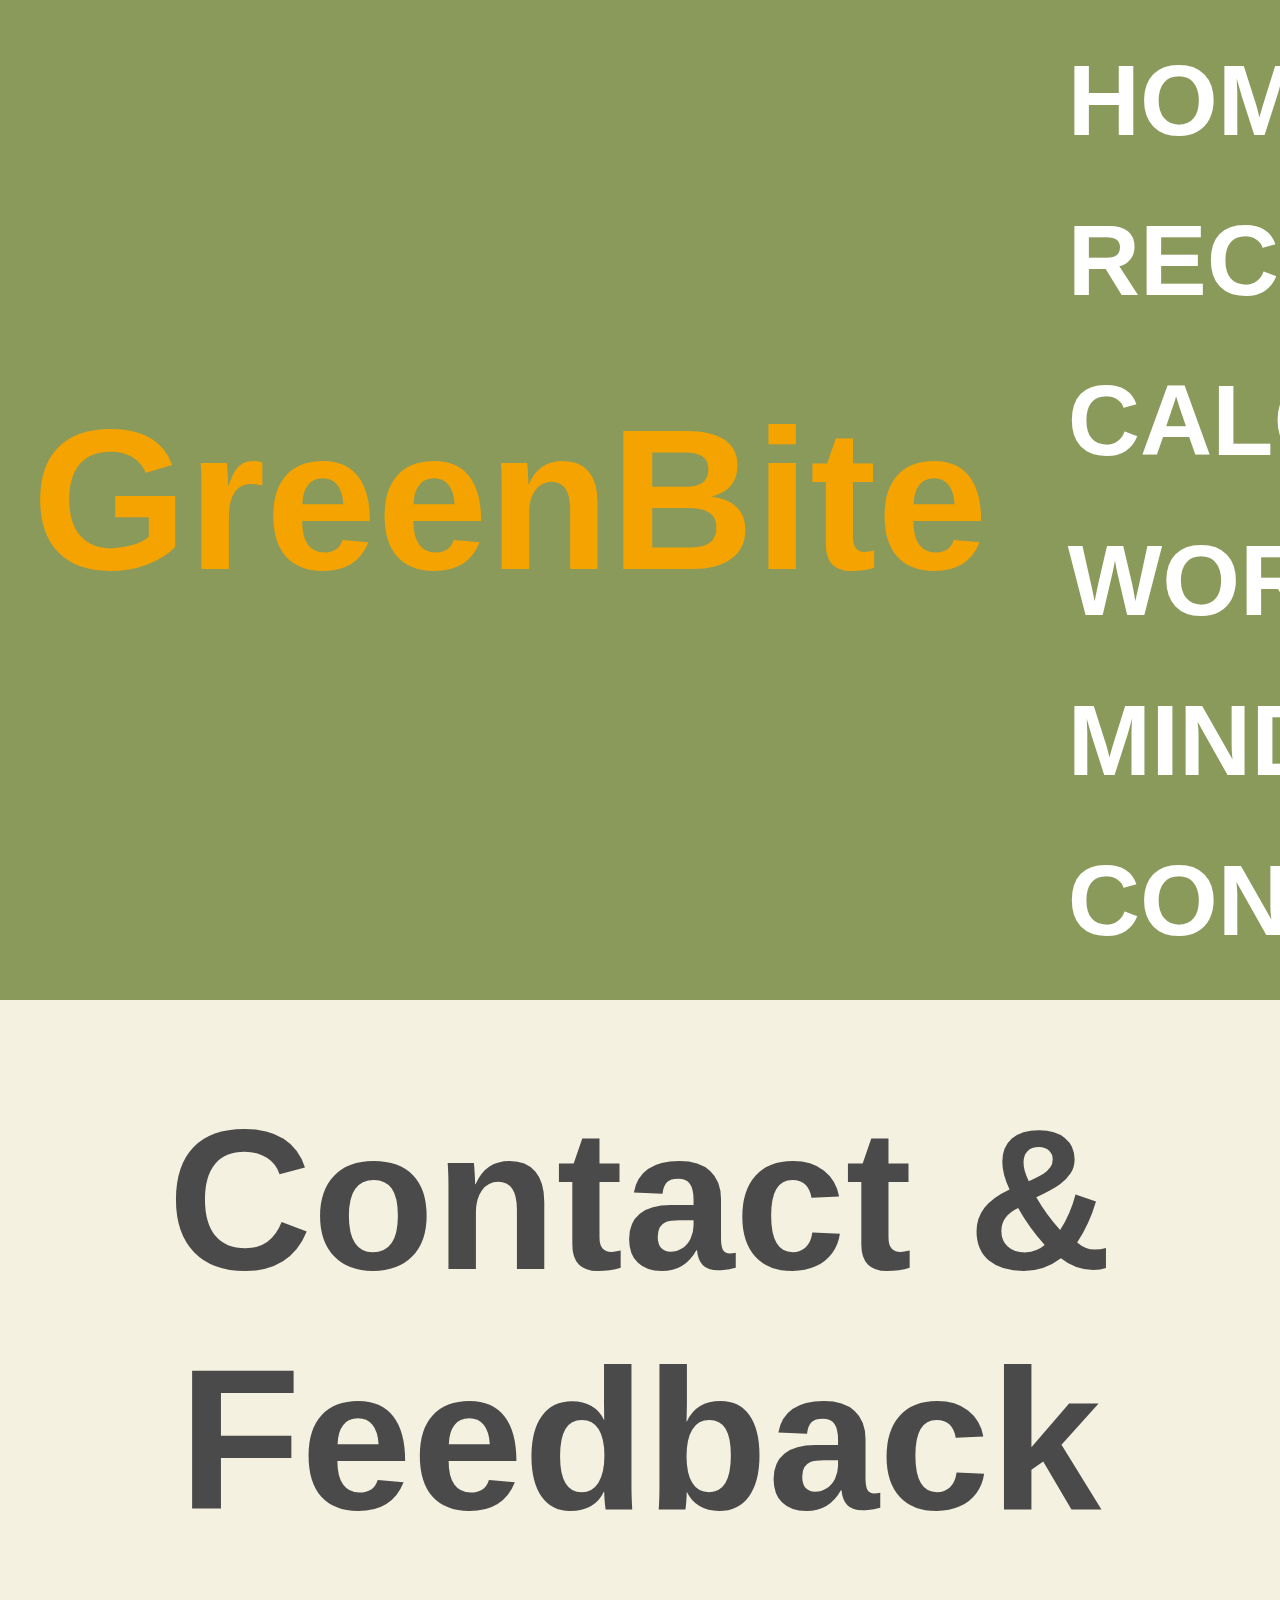
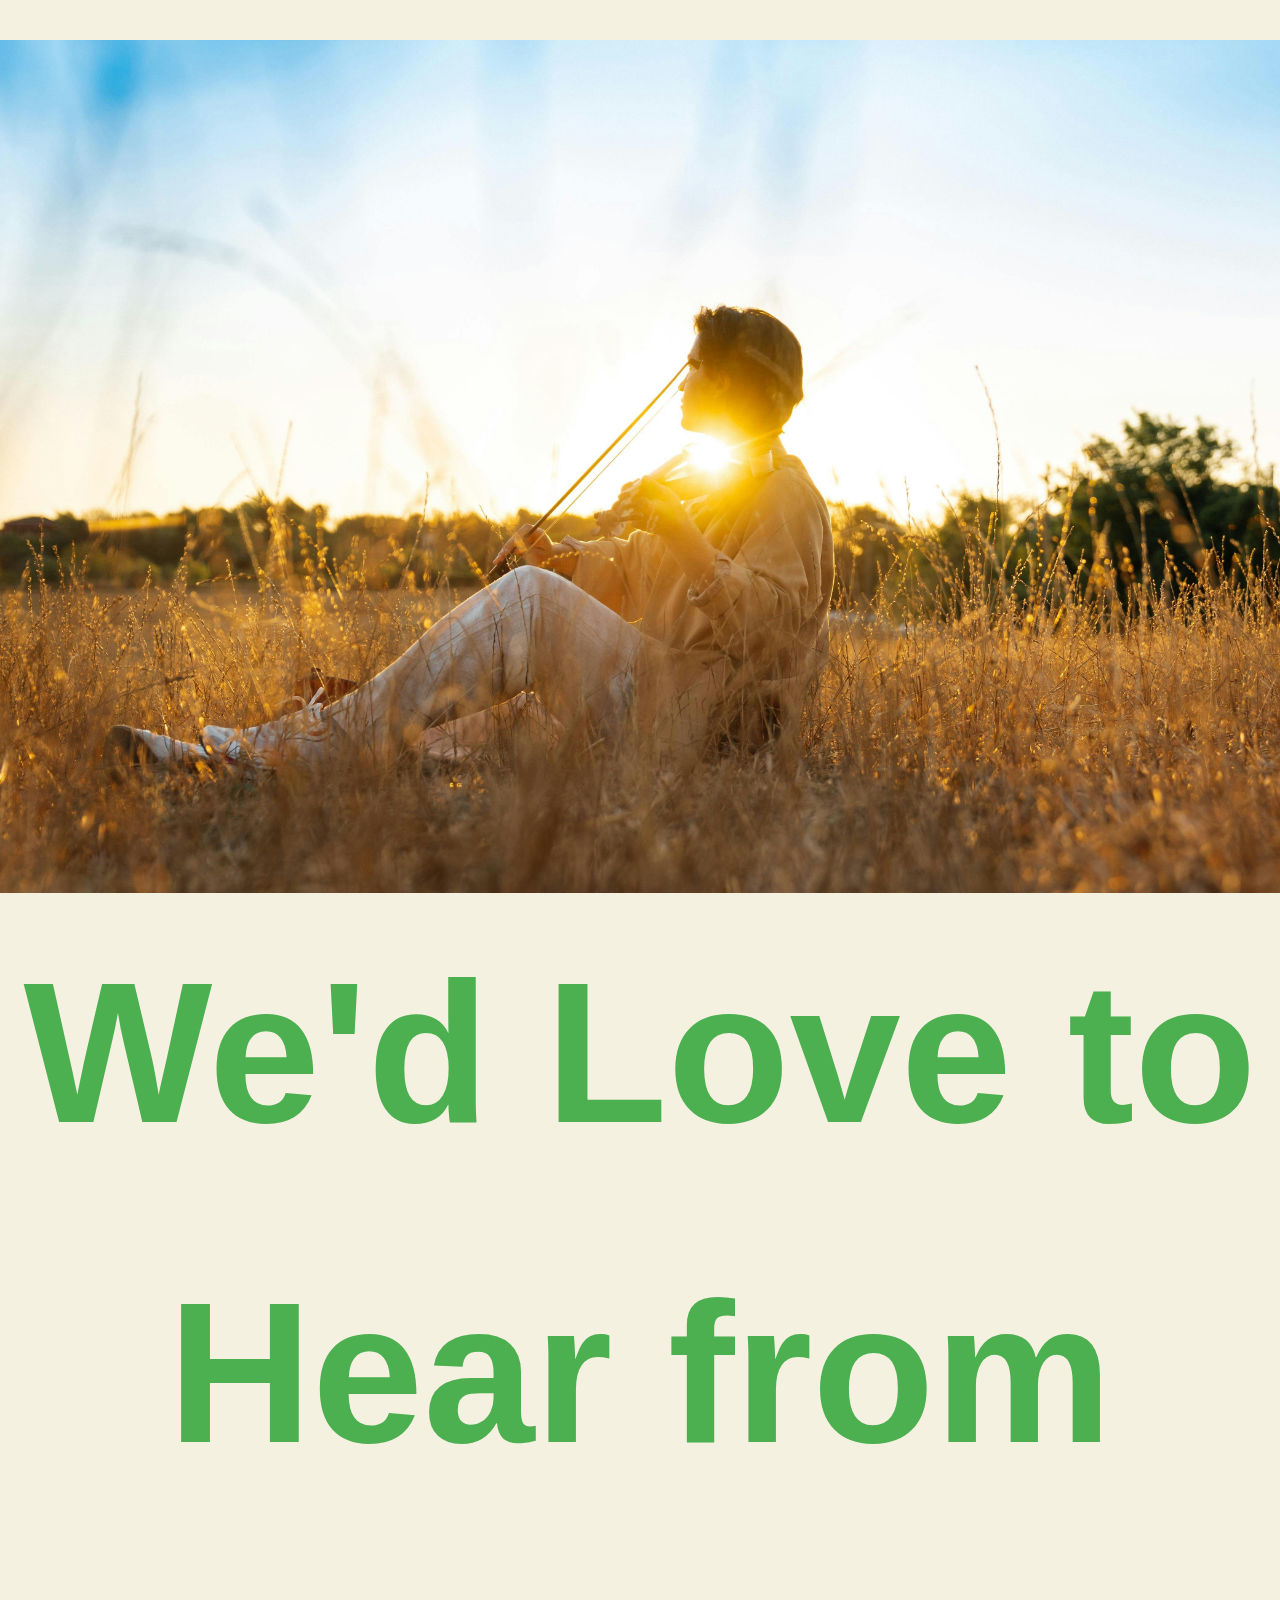
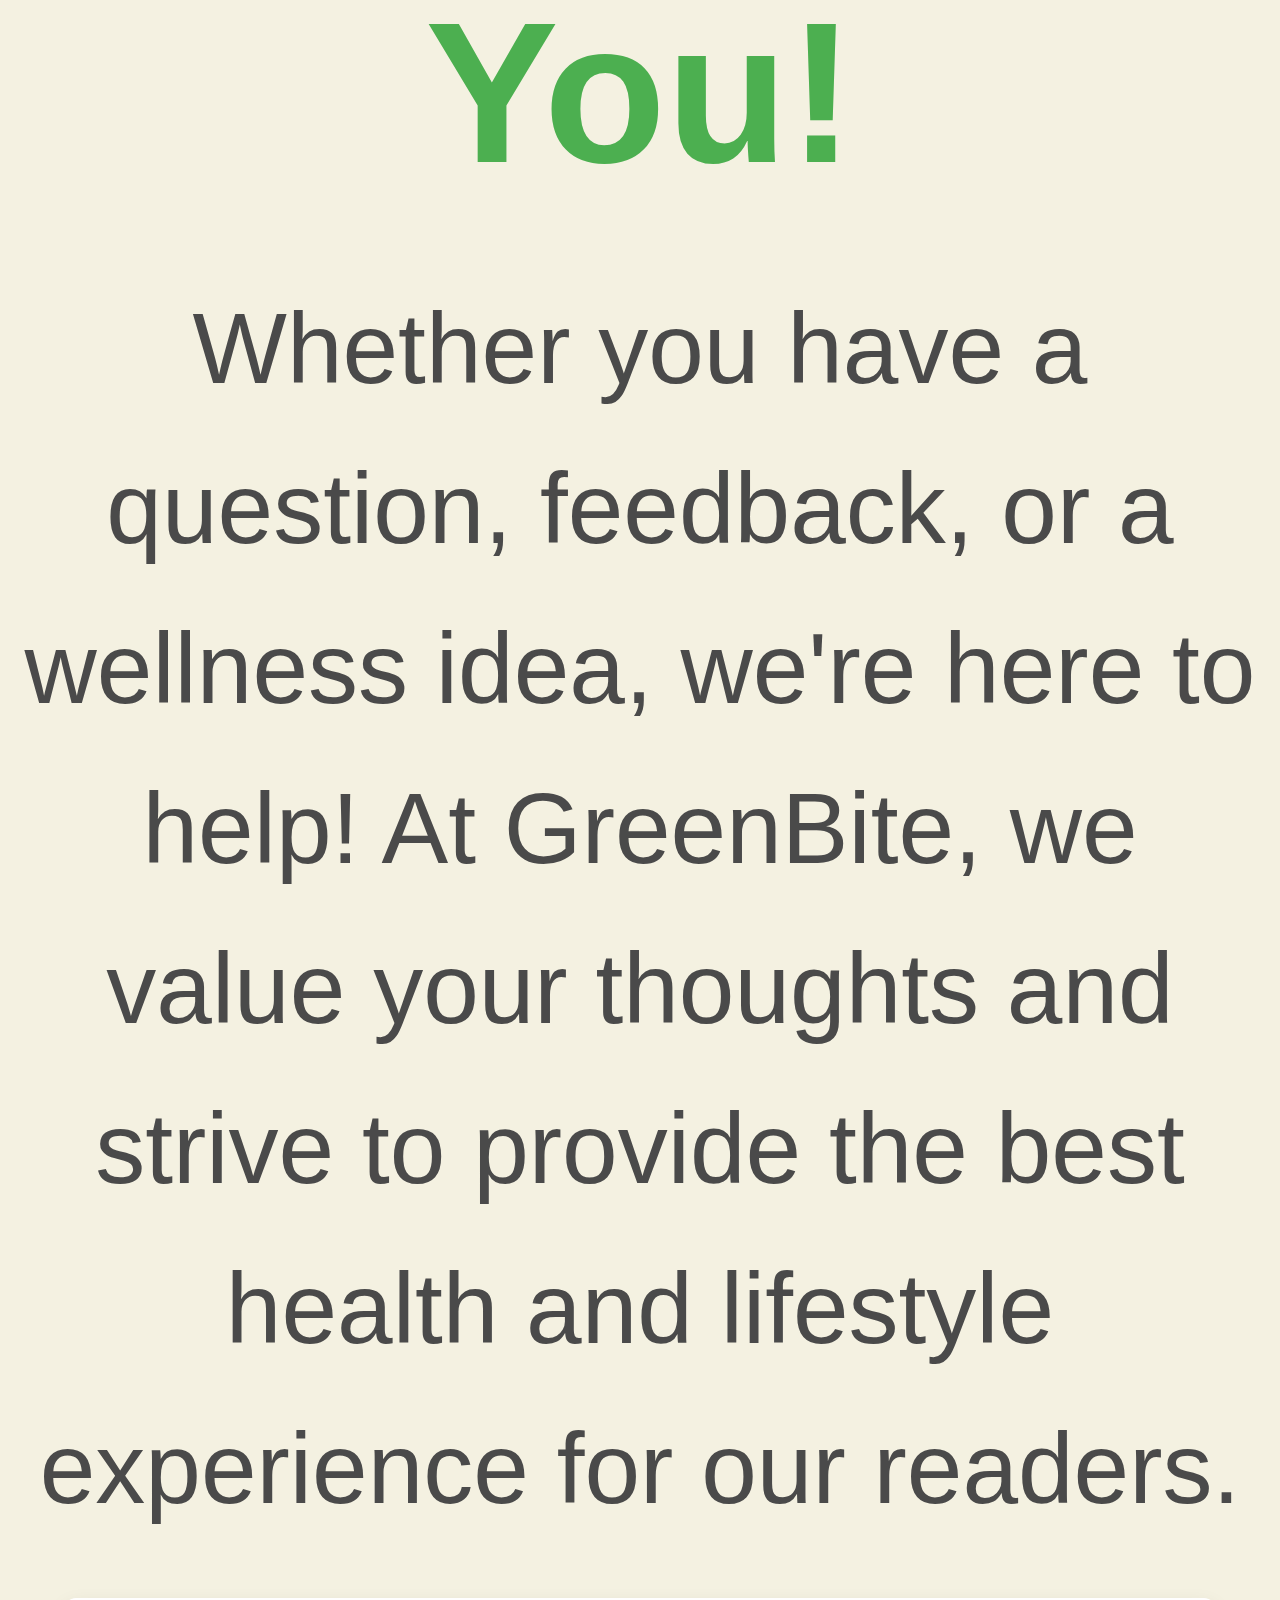
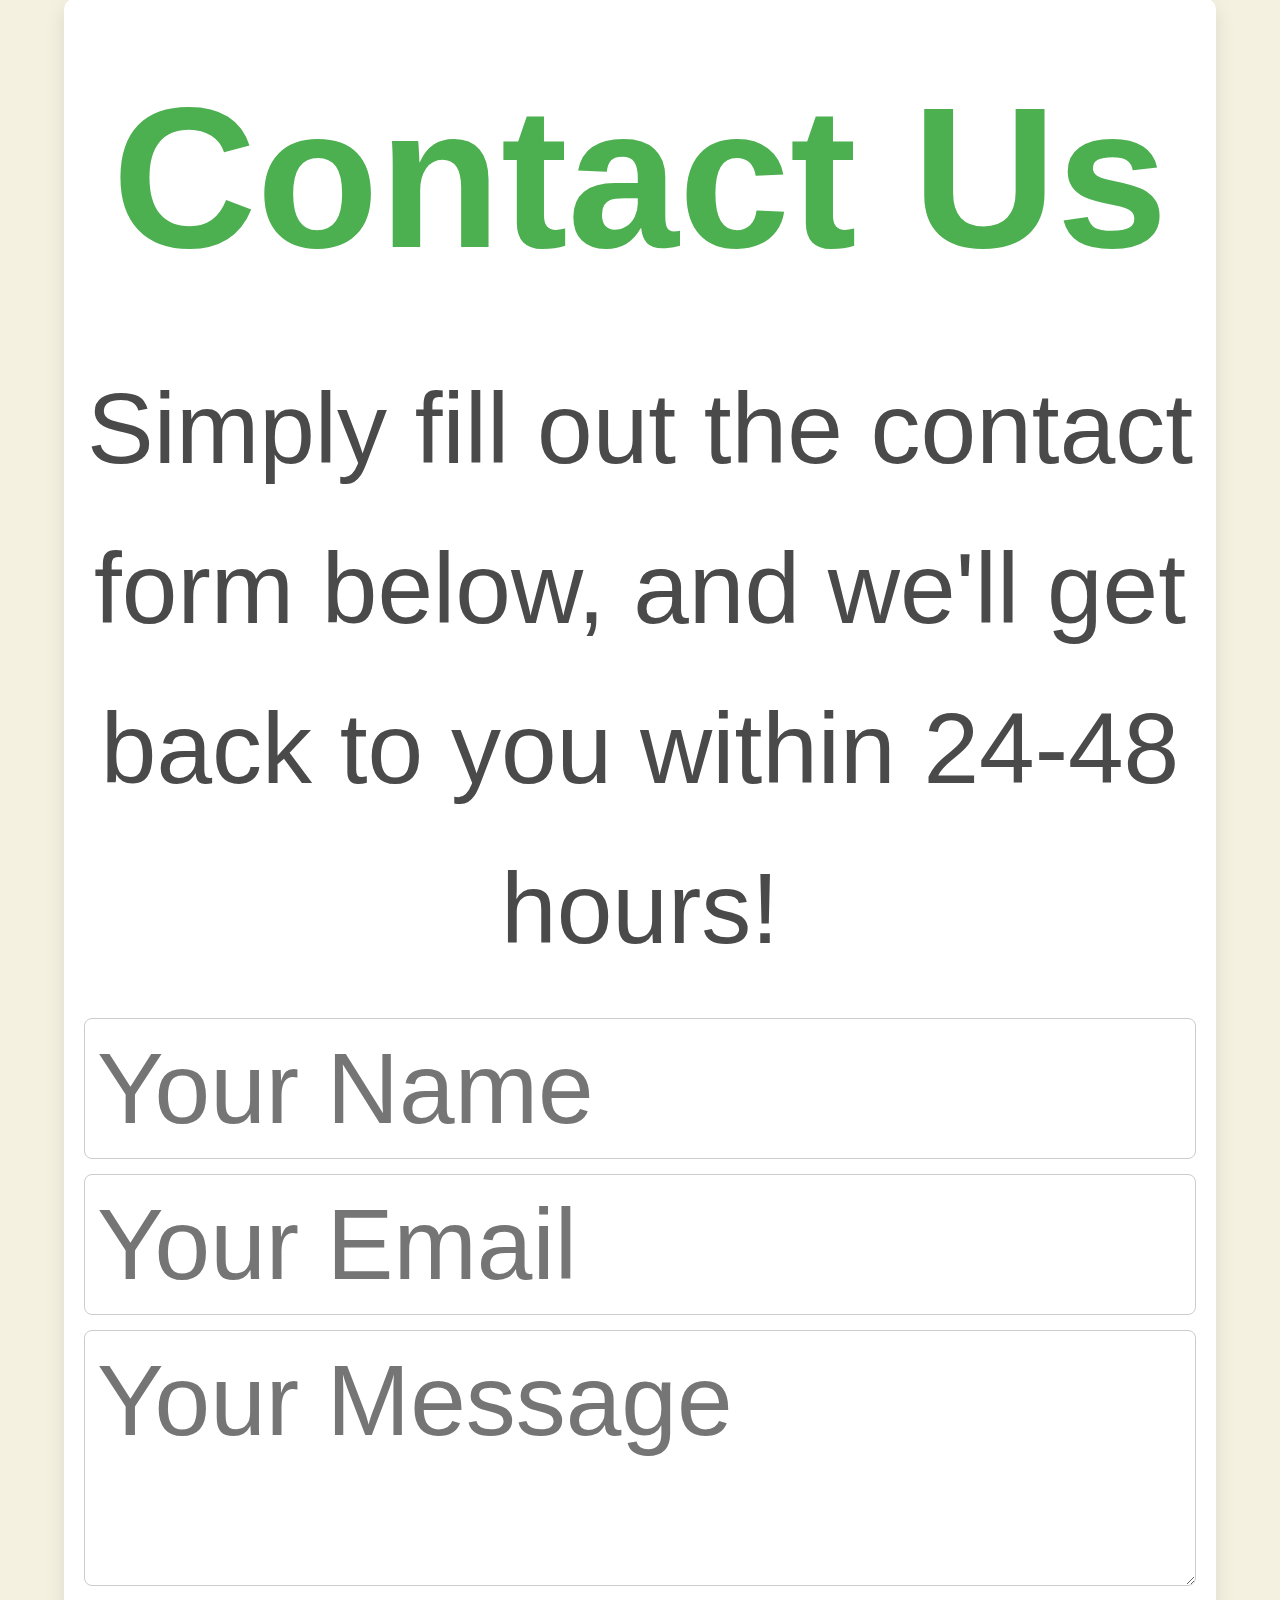
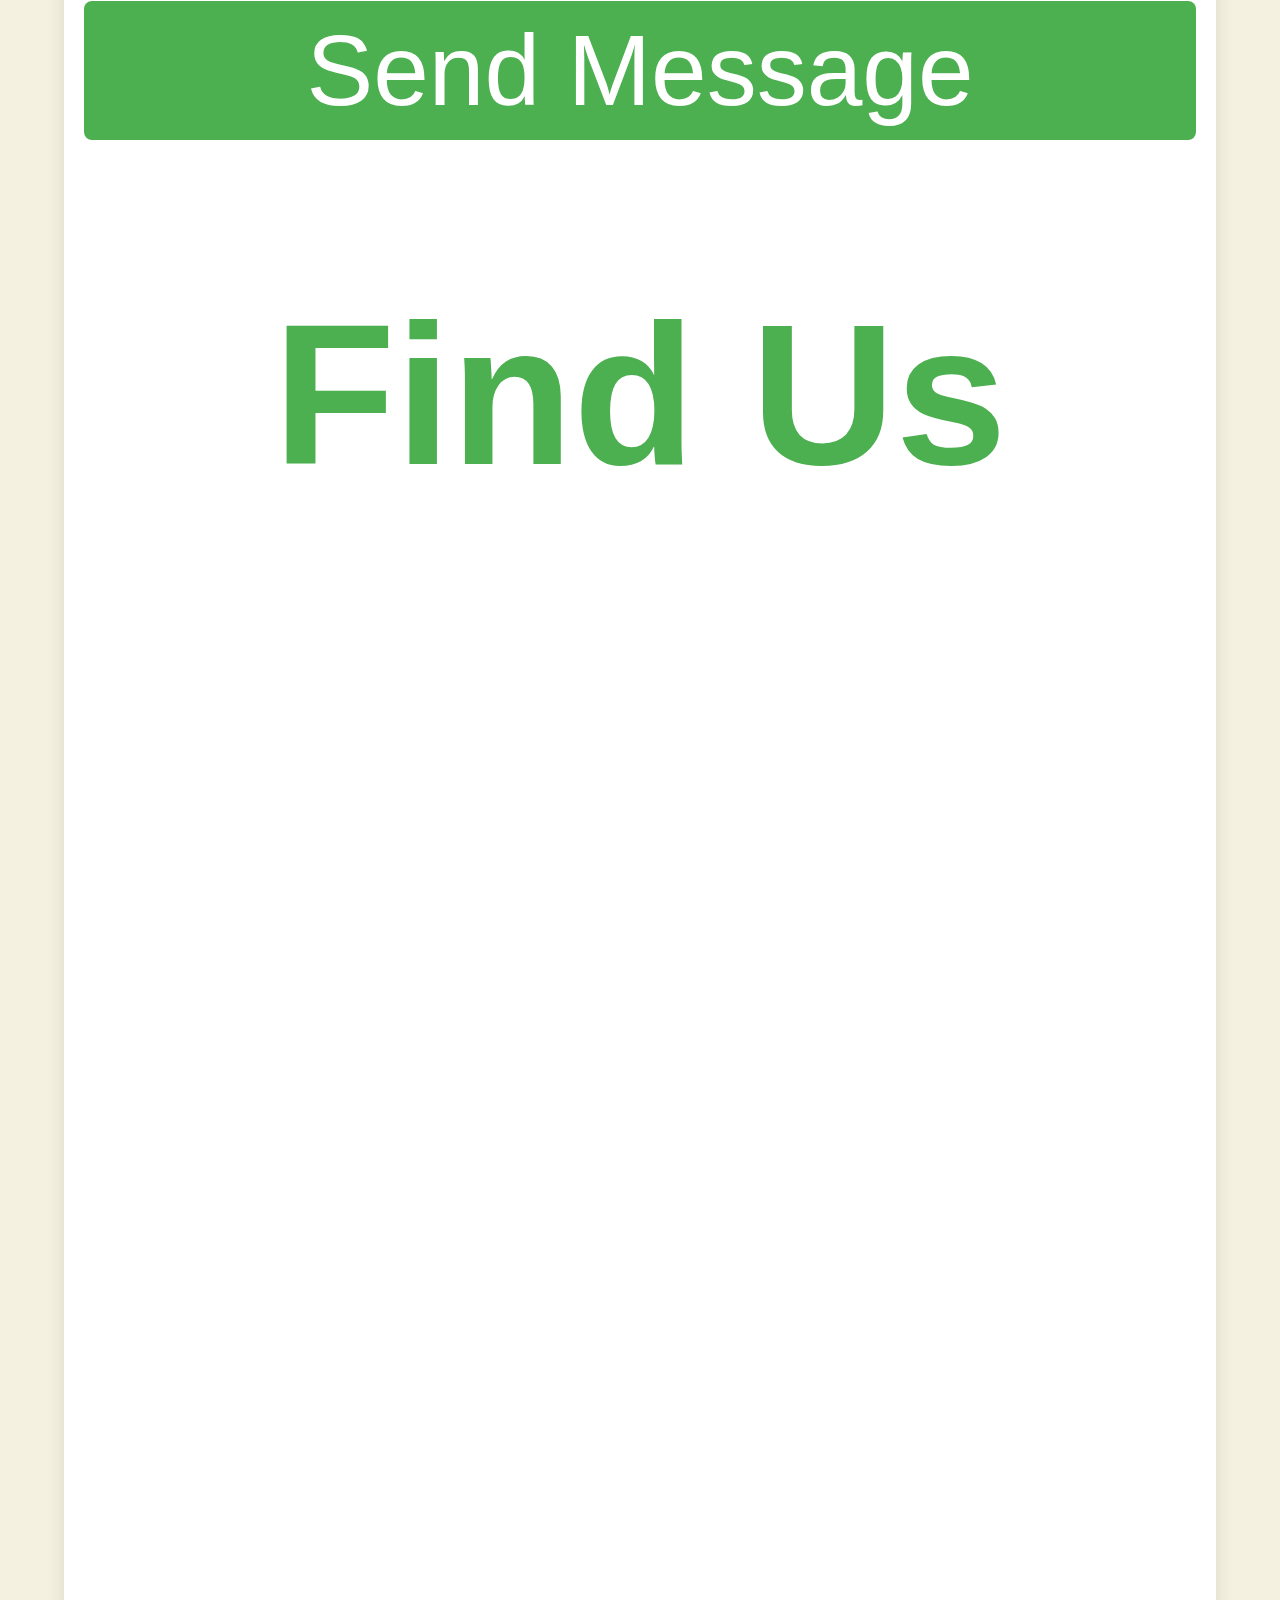
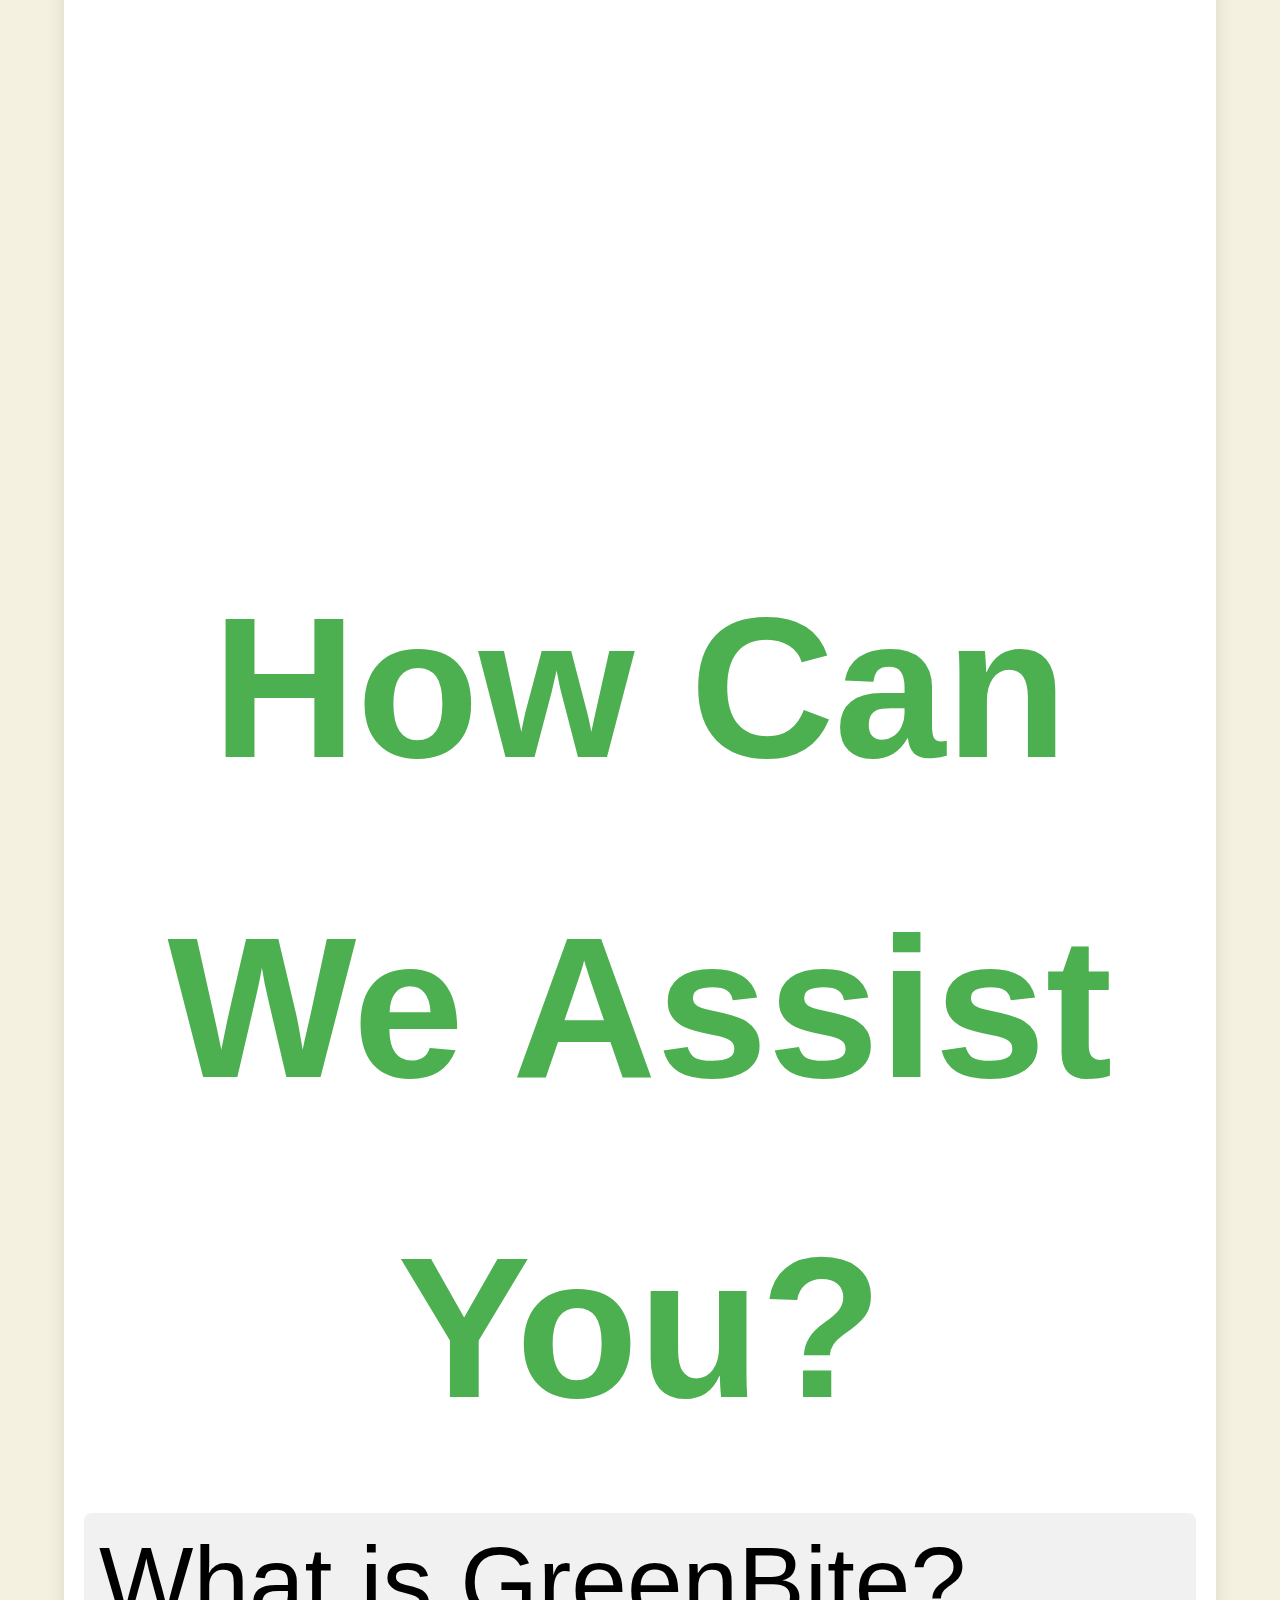
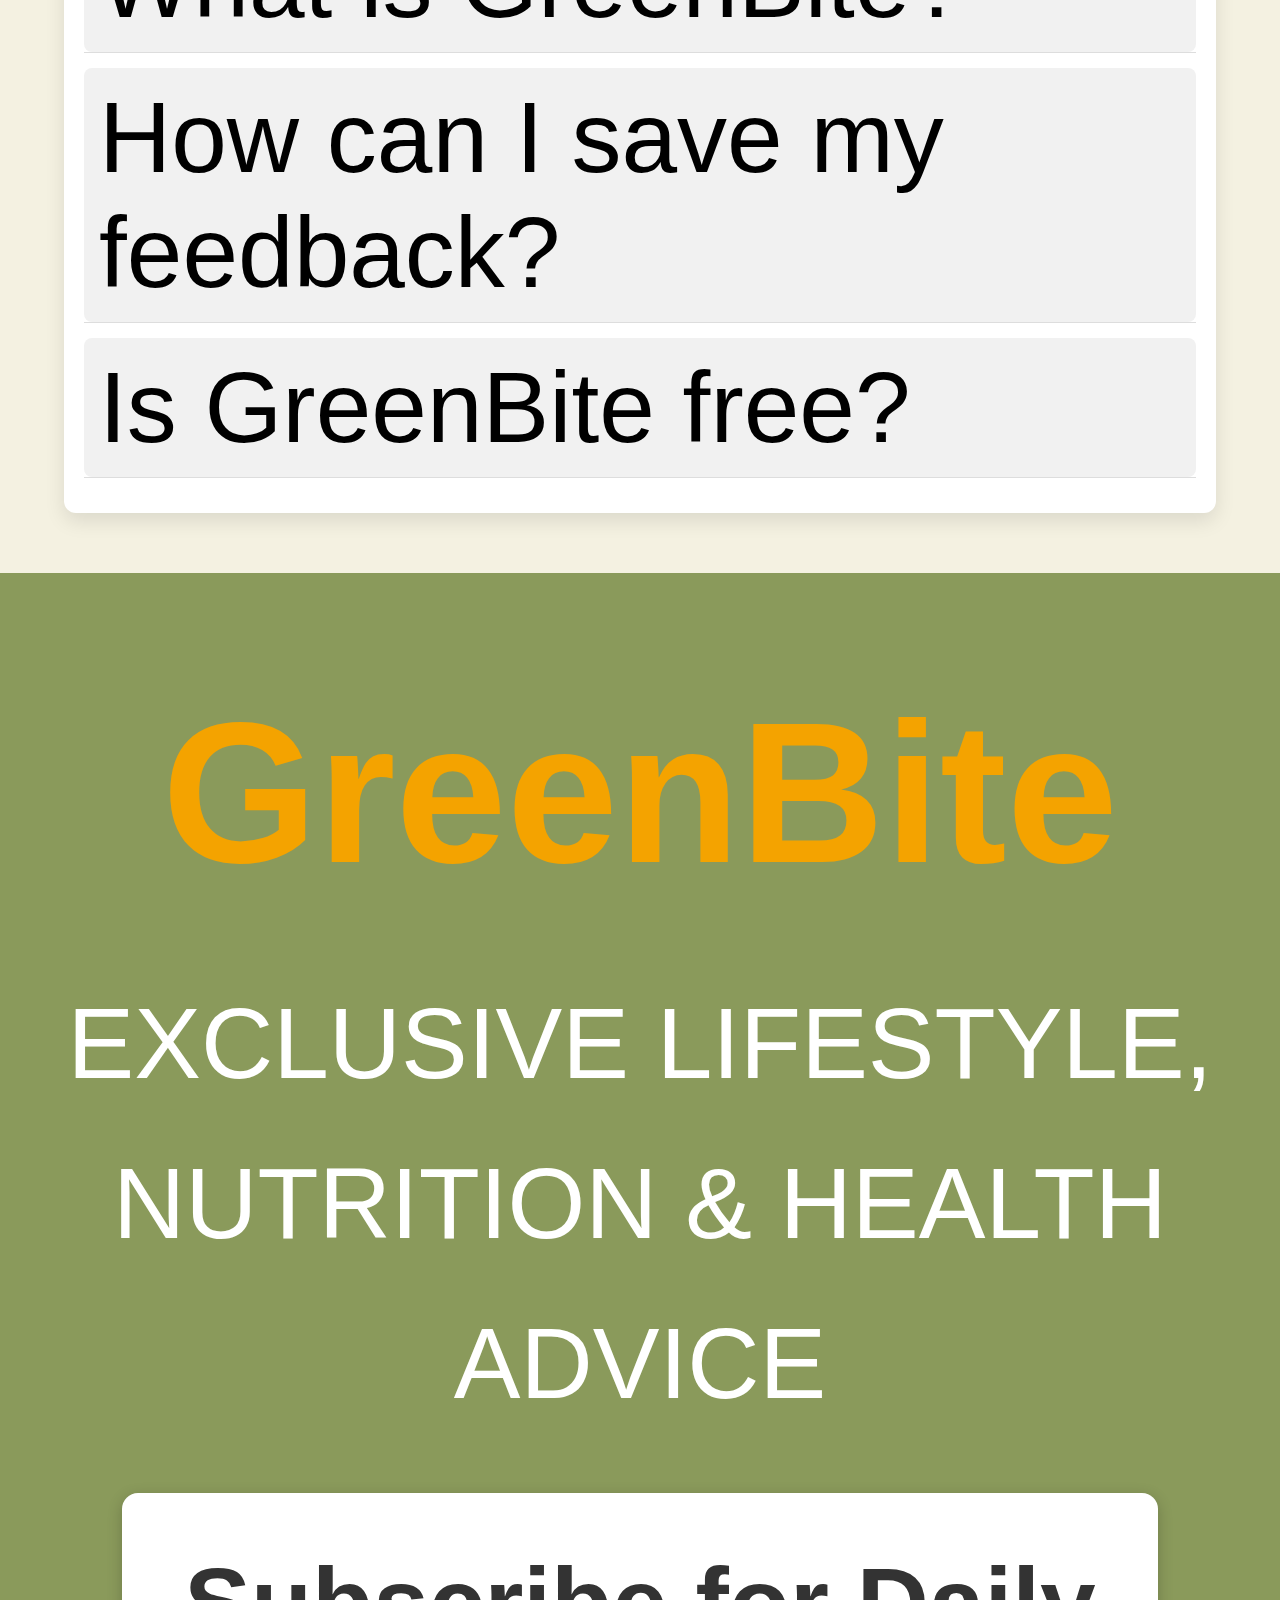
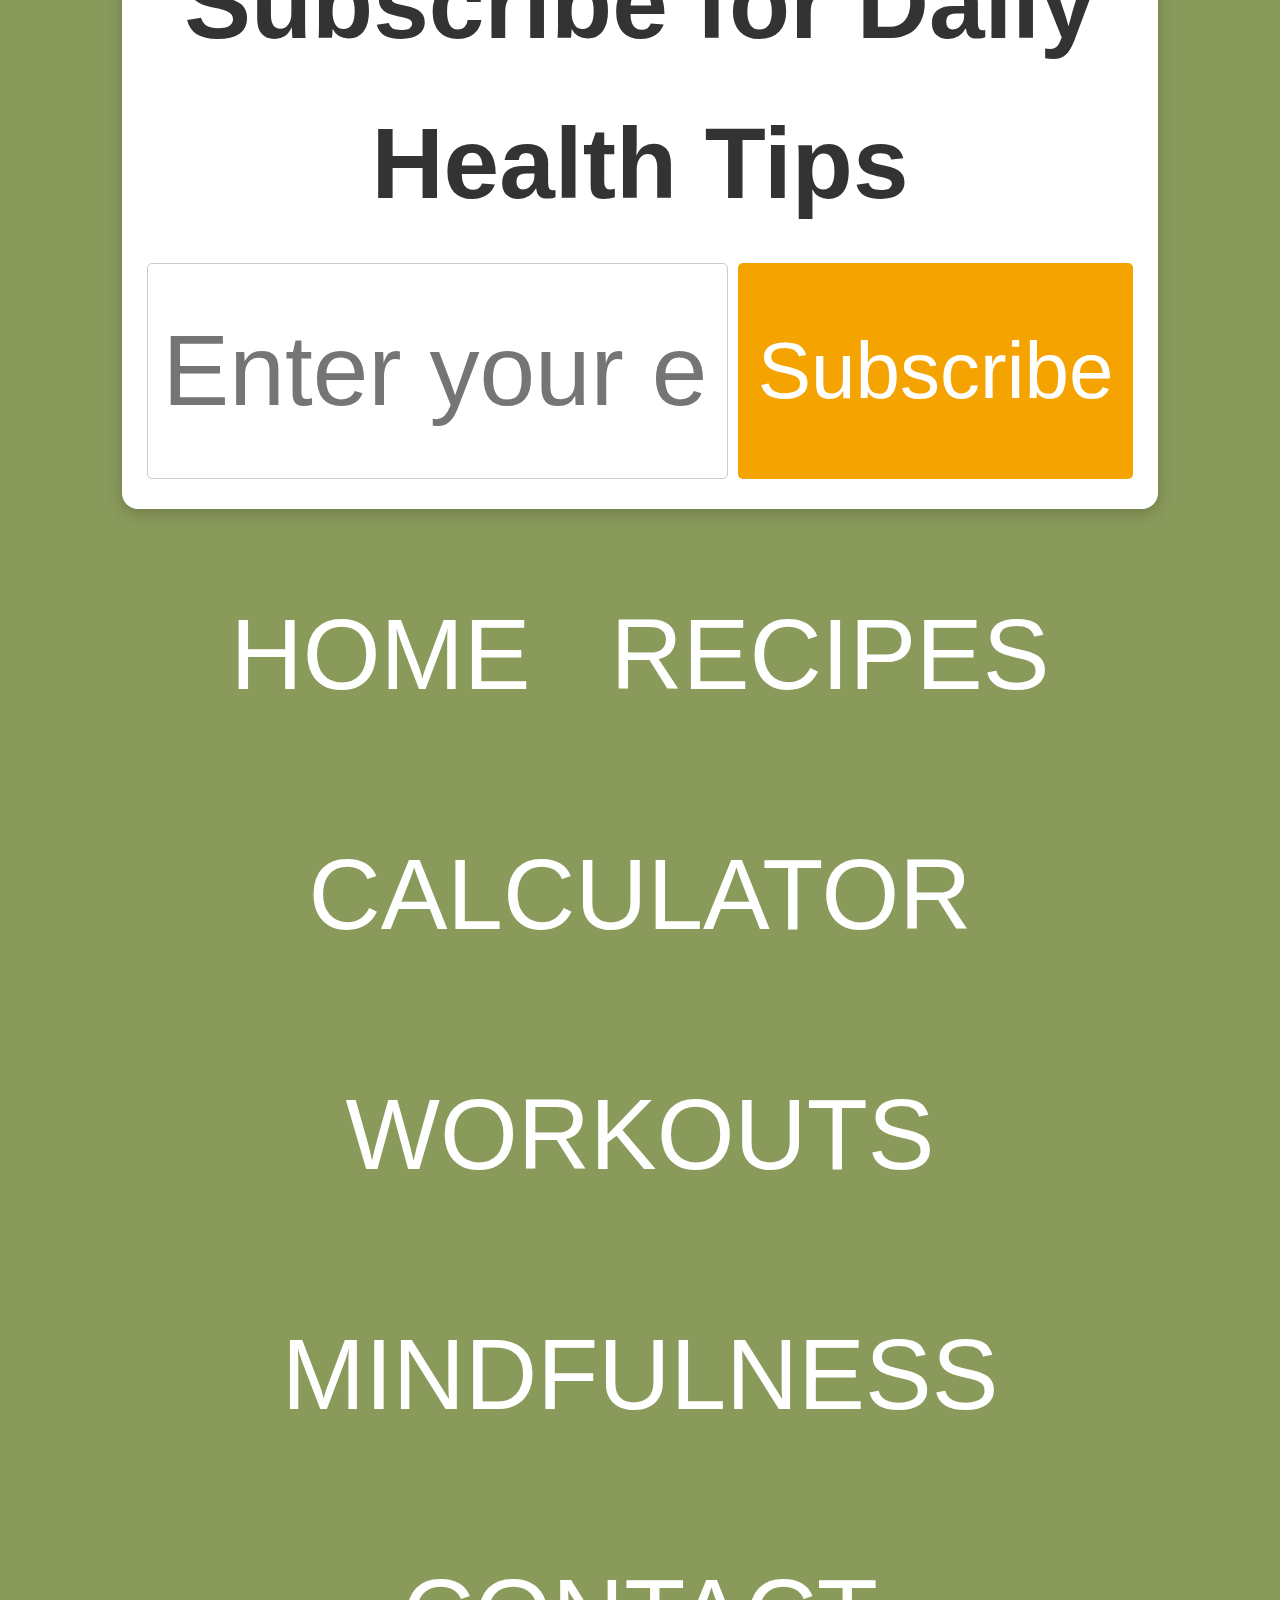
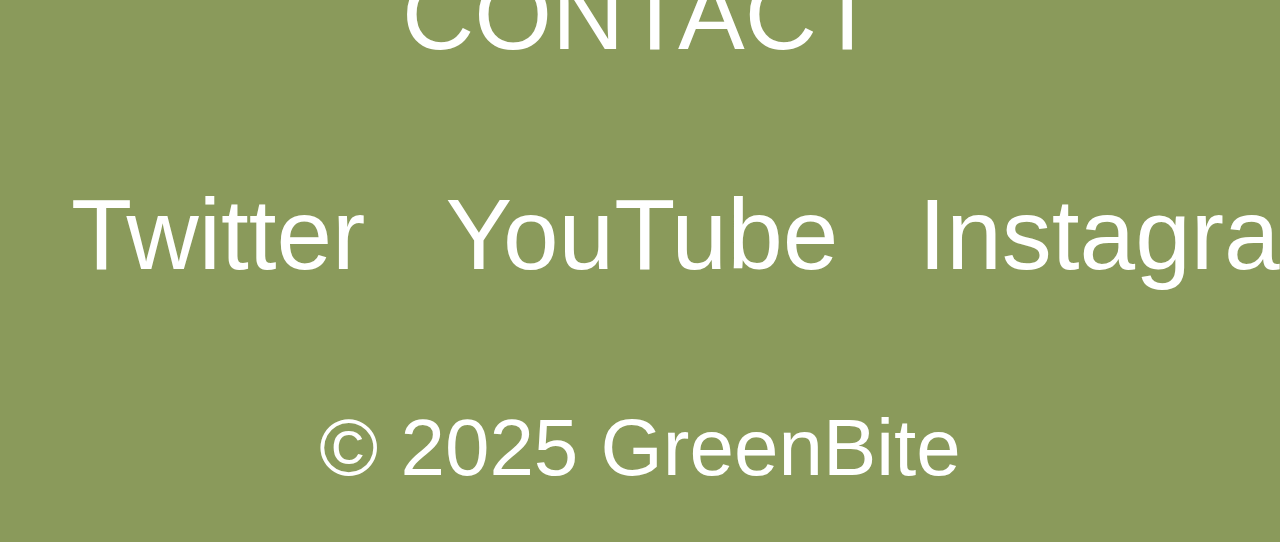
<file: contact.html>
<!DOCTYPE html>
<html lang="en">
<head>
    <meta charset="UTF-8">
    <meta name="viewport" content="width=device-width, initial-scale=1.0">
    <title>Contact & Feedback</title>
    <link rel="stylesheet" href="Styles/contact.css">
    <script src="Scripts/contact.js" defer></script>

    <link rel="apple-touch-icon" sizes="180x180" href="../favicons/apple-touch-icon.png">
    <link rel="icon" type="image/png" sizes="32x32" href="../favicons/favicon-32x32.png">
    <link rel="icon" type="image/png" sizes="16x16" href="../favicons/favicon-16x16.png">
    <link rel="manifest" href="../favicons/site.webmanifest">
</head>
<body>
    <!--Header with nav-bar-->
    <header>
        <div class="nav-container">
            <div class="logo">GreenBite</div>
            <nav>
                <a href="index.html">HOME</a>
                <a href="recipes.html">RECIPES</a>
                <a href="calculator.html">CALCULATOR</a>
                <a href="workouts.html">WORKOUTS</a>
                <a href="mindfulness.html">MINDFULNESS</a>
                <a href="contact.html">CONTACT</a>
            </nav>
            <div class="hamburger">☰</div>
        </div>
    </header>

    <section class="hero-text">
        <p>Contact & Feedback</p>
    </section>

    <div class="front-image">
        <img src="images/contact/front.jpg" alt="Healthy">
    </div>

    <div class="intro-text-section">
        <h2>We'd Love to Hear from You!</h2>
        <p>Whether you have a question, feedback, or a wellness idea, we're here to help!
           At GreenBite, we value your thoughts and strive to provide the best health and 
           lifestyle experience for our readers.</p>
    </div>

    <div class="container">
    <h2>Contact Us</h2>
    <p>Simply fill out the contact form below, and we'll get back to you within 24-48 hours!</p>

        <!-- Contact Form -->
        <form id="contactForm">
            <input type="text" id="name" placeholder="Your Name" required>
            <input type="email" id="email" placeholder="Your Email" required>
            <textarea id="message" placeholder="Your Message" required></textarea>
            <button type="submit">Send Message</button>
            <p id="form-msg"></p>
        </form>

        <!-- Map Section -->
        <section class="map">
            <h2>Find Us</h2>
            <iframe 
                src="https://www.google.com/maps/embed?pb=!1m18!1m12!1m3!1d15828.365533921891!2d79.84321995!3d7.343634600000001!2m3!1f0!2f0!3f0!3m2!1i1024!2i768!4f13.1!3m3!1m2!1s0x3ae2c23d12e0f033%3A0xb43dc9d877d0fab4!2sWennappuwa!5e0!3m2!1sen!2slk!4v1758463142172!5m2!1sen!2slk" 
                width="100%" 
                height="1500" 
                style="border:0; border-radius:12px;" 
                allowfullscreen="" 
                loading="lazy" 
                referrerpolicy="no-referrer-when-downgrade">
            </iframe>
        </section>

        <!-- FAQ Section -->
        <section class="faq">
            <h2>How Can We Assist You?</h2>
            <div class="faq-item">
                <button class="faq-question">What is GreenBite?</button>
                <div class="faq-answer">GreenBite is your digital wellness hub for healthy living, workouts, and mindfulness.</div>
            </div>
            <div class="faq-item">
                <button class="faq-question">How can I save my feedback?</button>
                <div class="faq-answer">Your feedback is stored locally on your device using LocalStorage.</div>
            </div>
            <div class="faq-item">
                <button class="faq-question">Is GreenBite free?</button>
                <div class="faq-answer">Yes, all features are completely free to use!</div>
            </div>
        </section>
    </div>


    <!--Footer with newsletter-->
    <footer>
        <div class="footer-container">
            <div class="footer-logo-section">
                <h2>GreenBite</h2>
                <p>EXCLUSIVE LIFESTYLE, NUTRITION & HEALTH ADVICE</p>
            </div>

            <!--Subscribe Box-->
            <div class="footer-subscribe">
                <h2>Subscribe for Daily Health Tips</h2>
                <div class="subscribe-form">
                    <input type="email" placeholder="Enter your email">
                    <button>Subscribe</button>
                </div>
            </div>

            <!--Footer Navigation Links-->
            <div class="footer-links">
                <a href="index.html">HOME</a>
                <a href="recipes.html">RECIPES</a>
                <a href="calculator.html">CALCULATOR</a>
                <a href="workouts.html">WORKOUTS</a>
                <a href="mindfulness.html">MINDFULNESS</a>
                <a href="contact.html">CONTACT</a>
            </div>

            <!--Social Links-->
            <div class="footer-social">
                <a href="#">Facebook</a>
                <a href="#">Twitter</a>
                <a href="#">YouTube</a>
                <a href="#">Instagram</a>
                <a href="#">TikTok</a>
            </div>

            <!-- Copyright -->
            <p class="footer-copy">© 2025 GreenBite</p>
           
        </div>
    </footer>
    
</body>
</html>
</file>
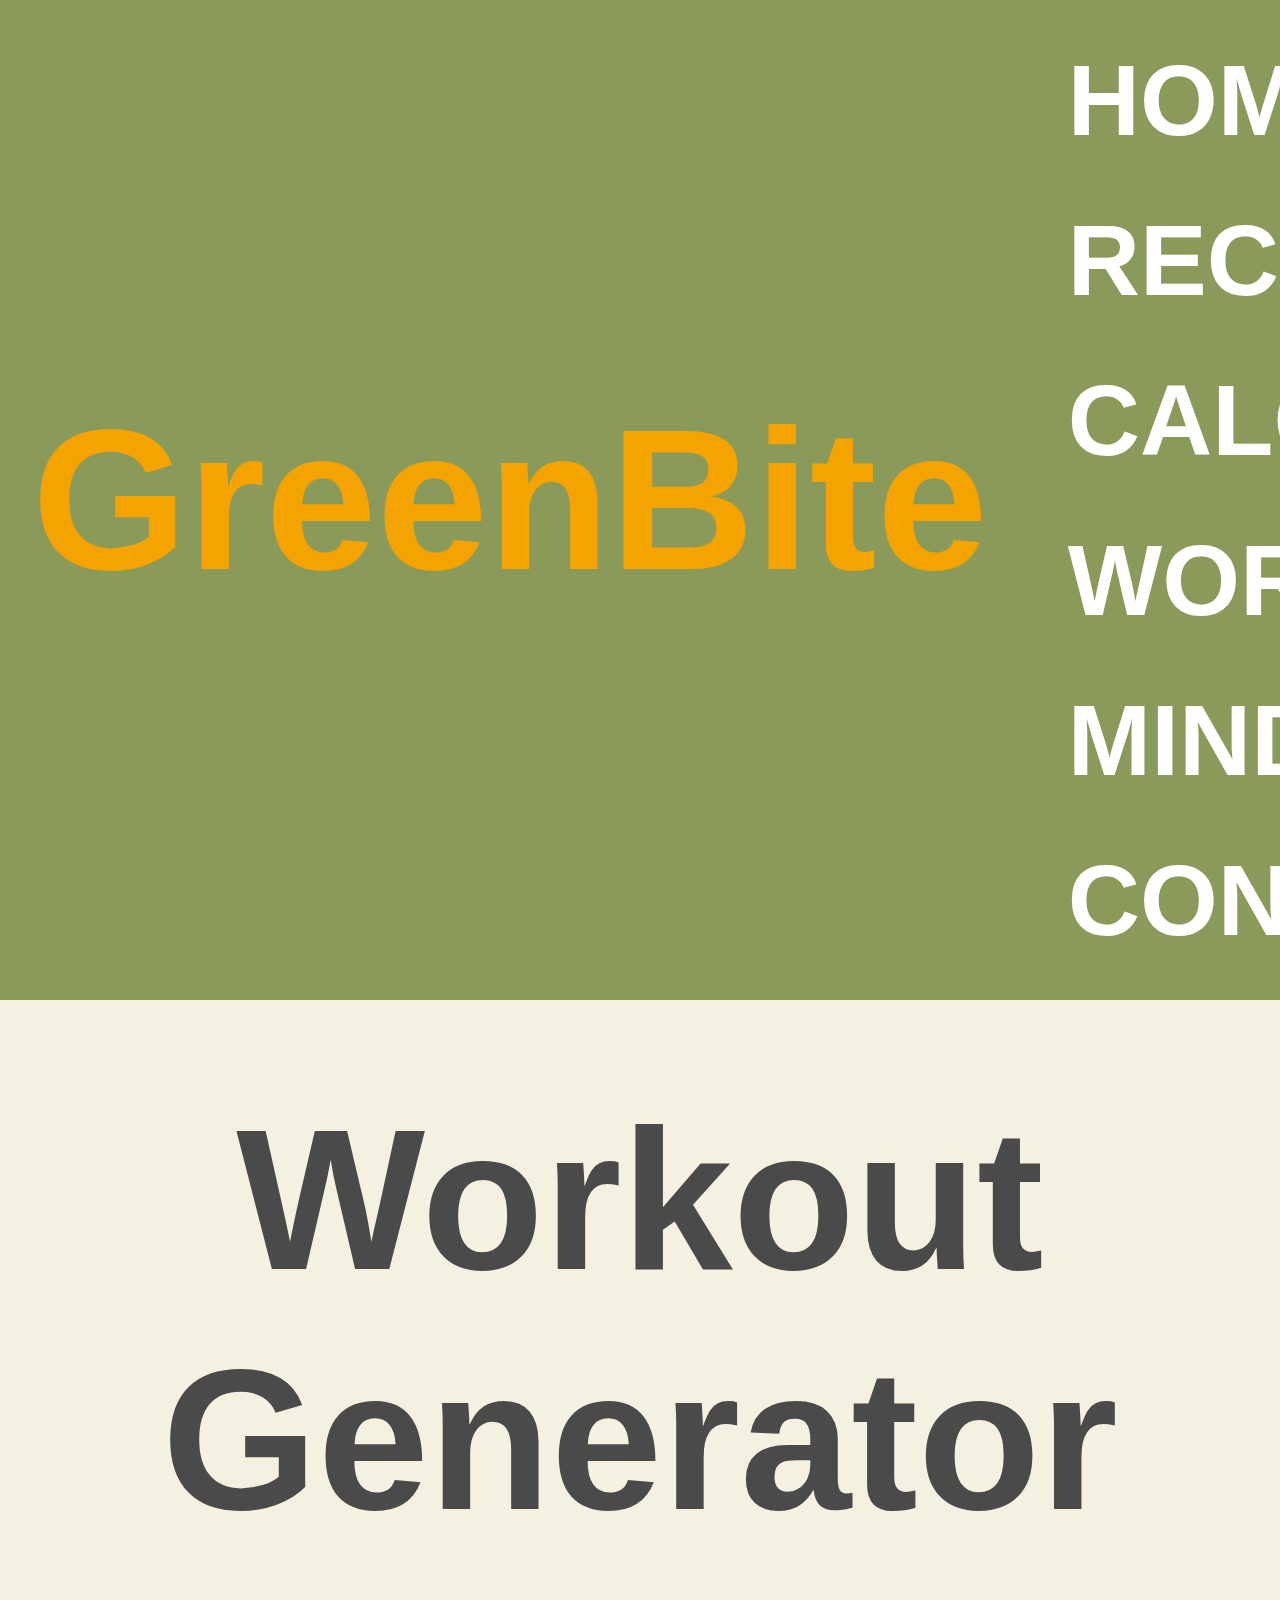
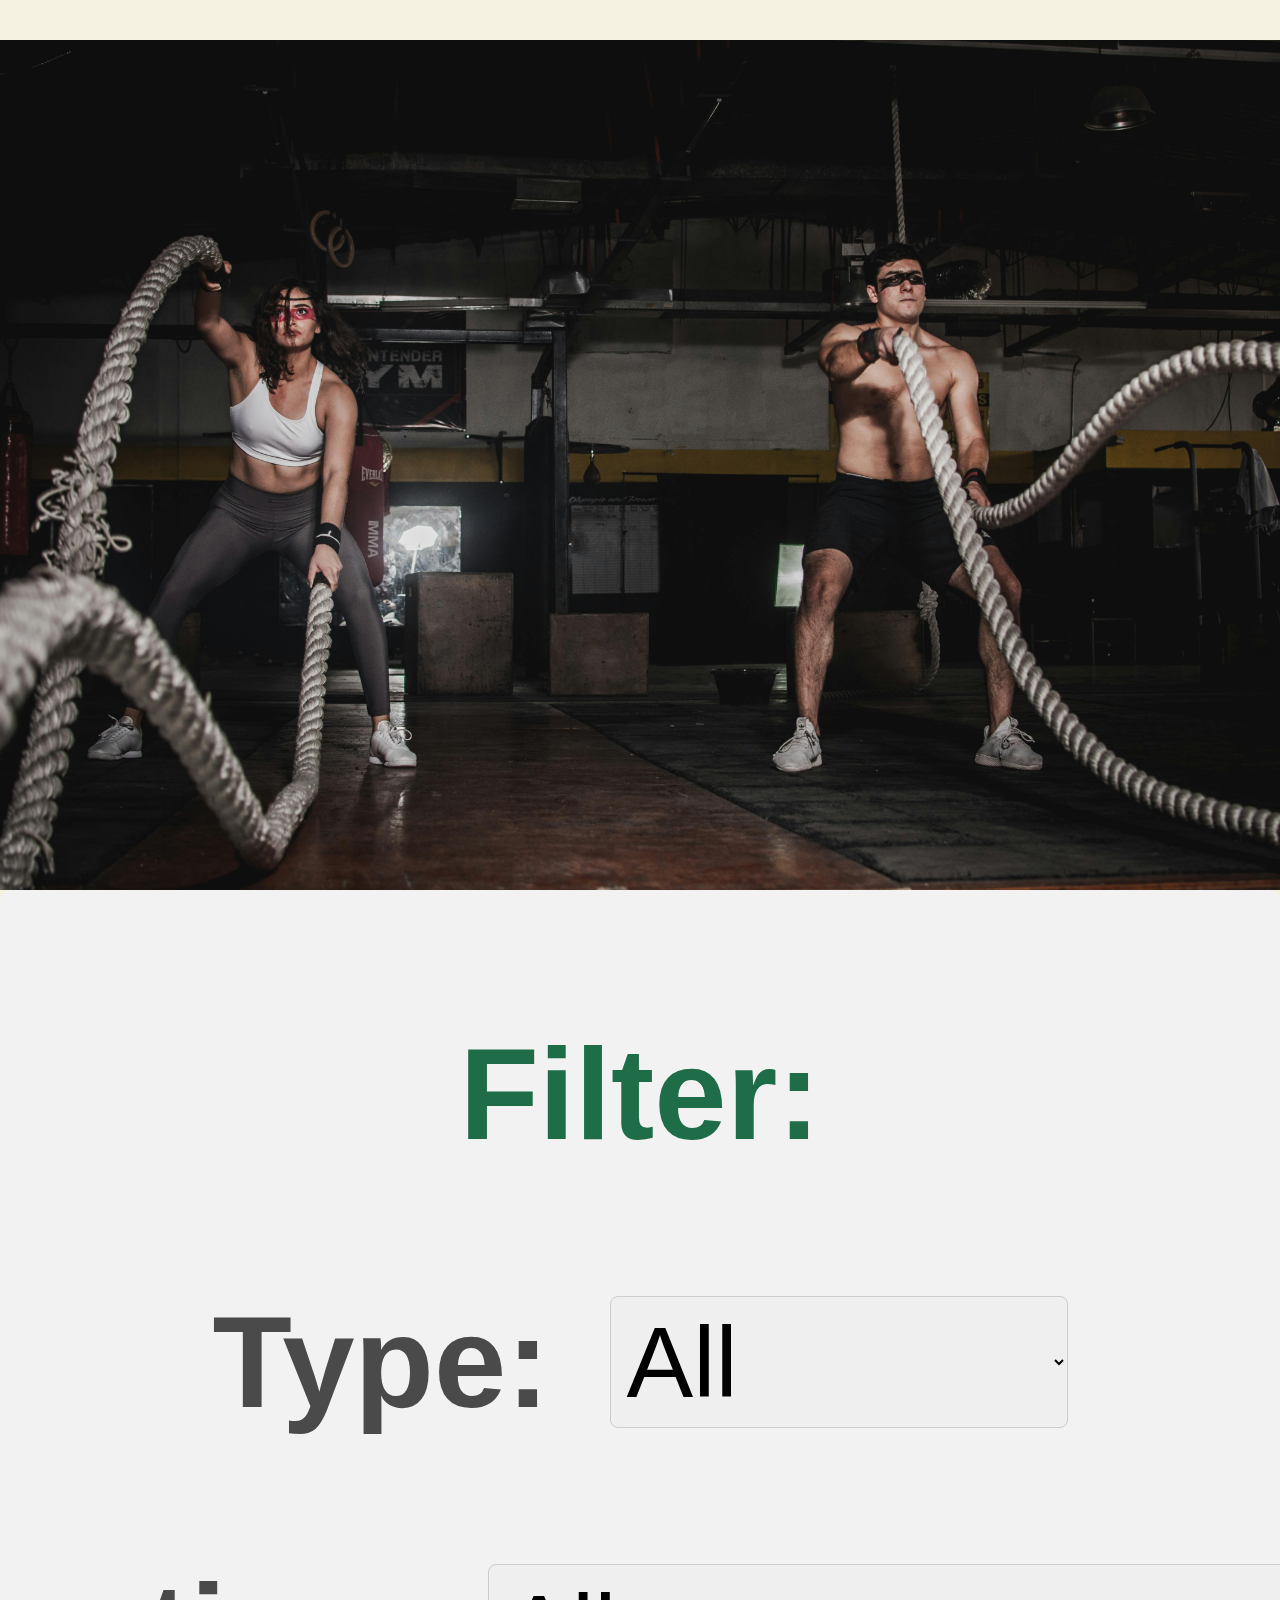
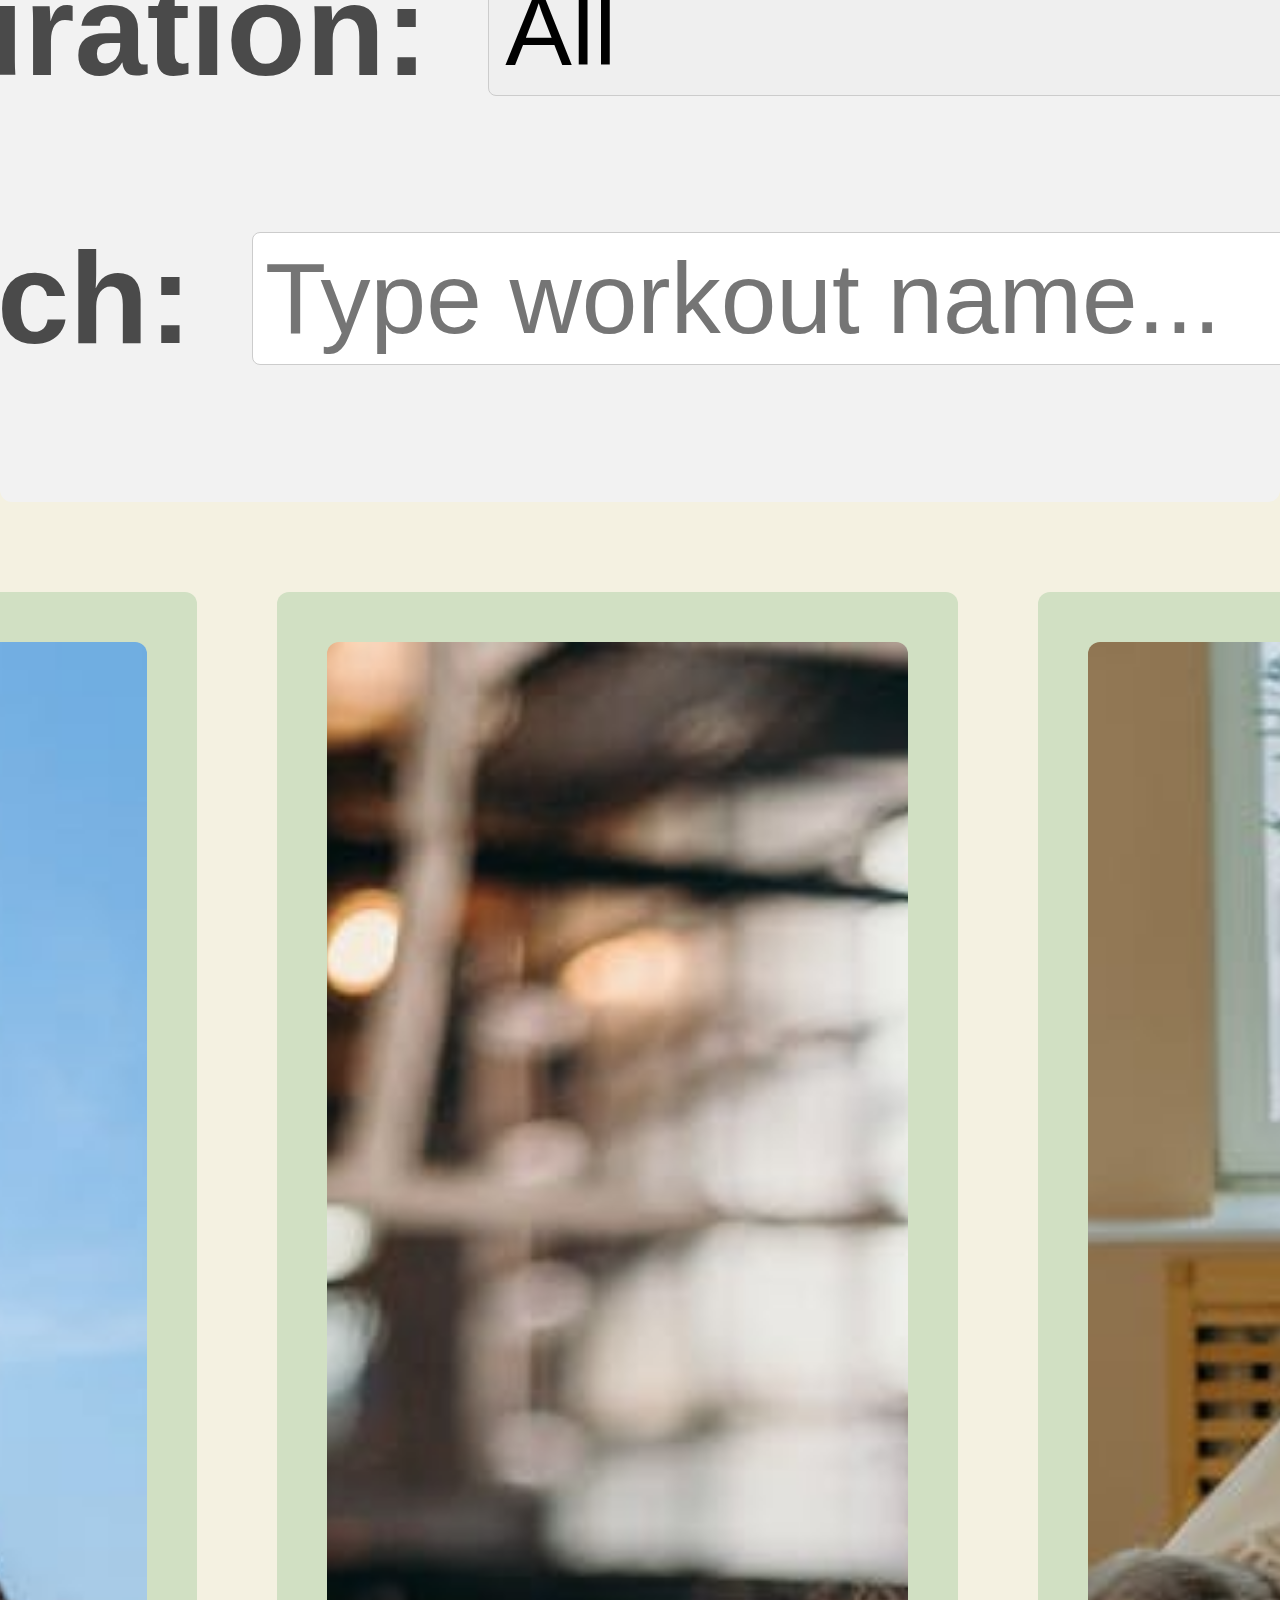
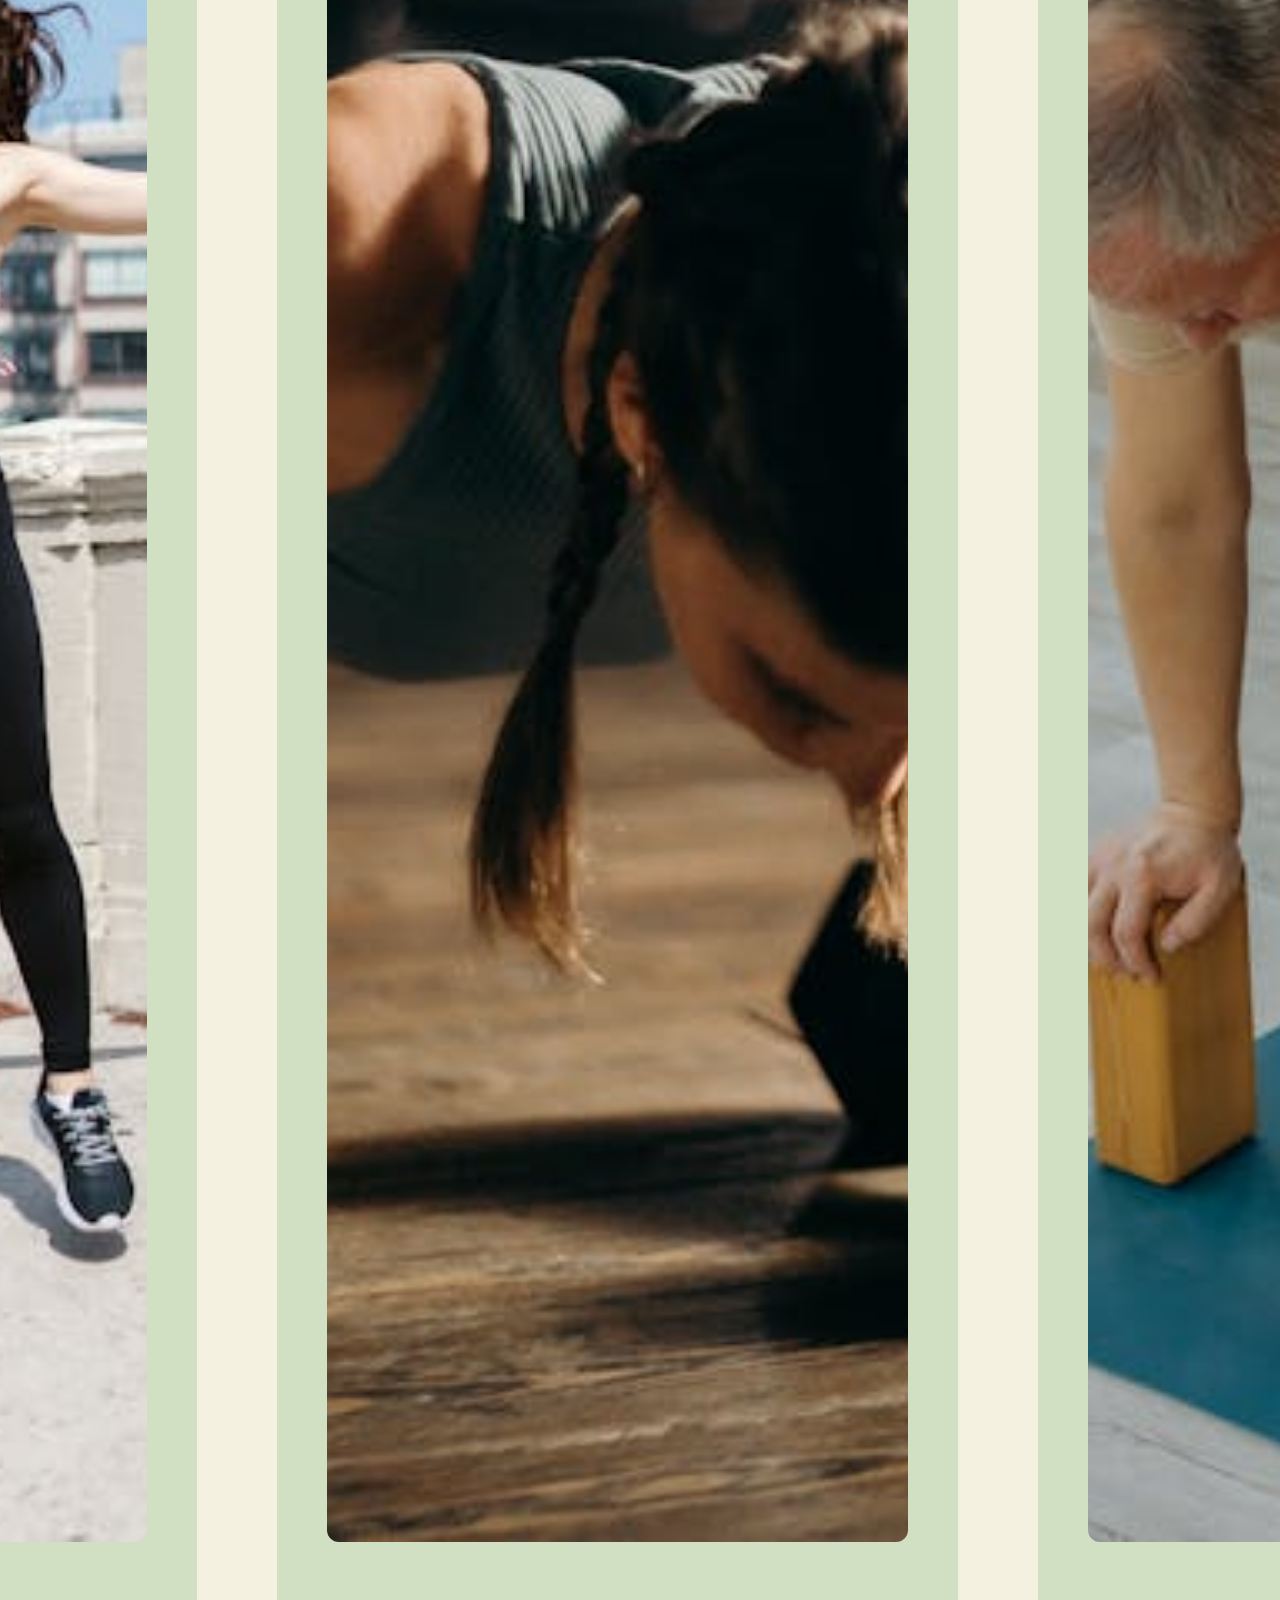
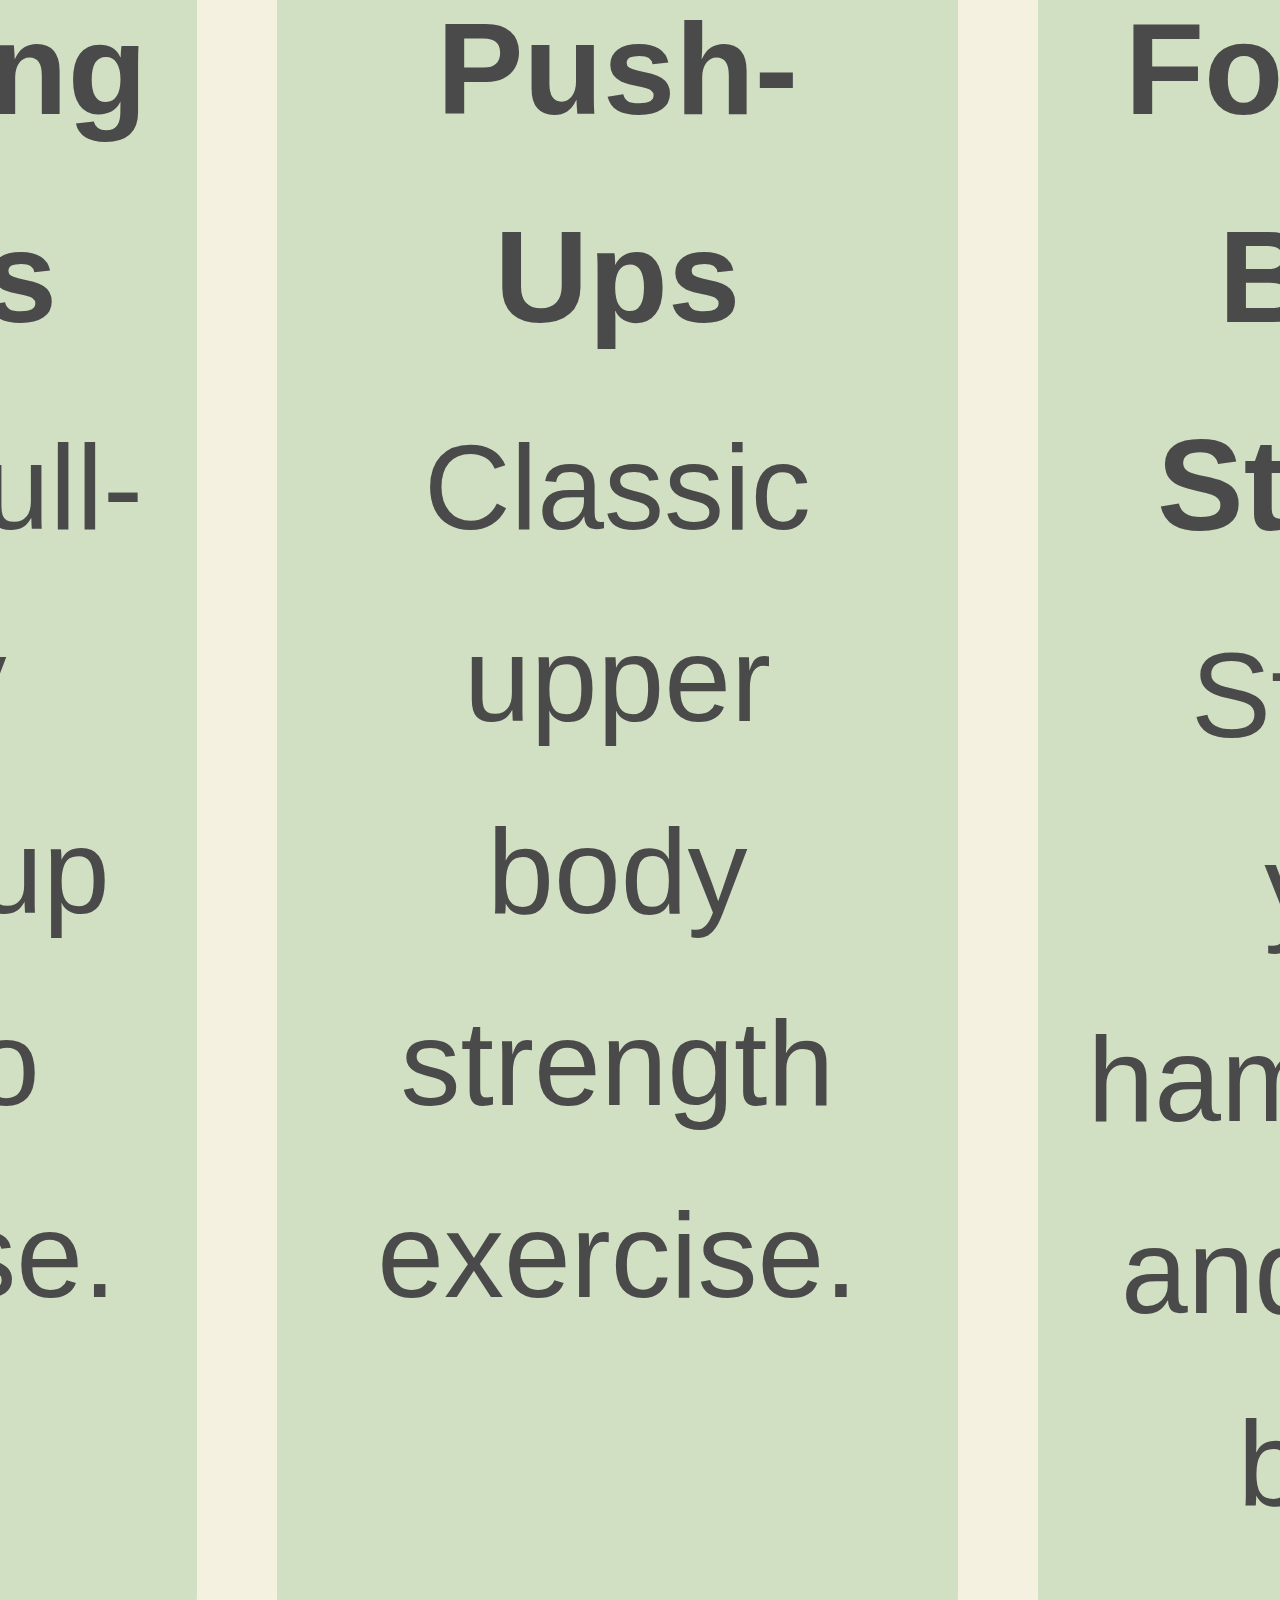
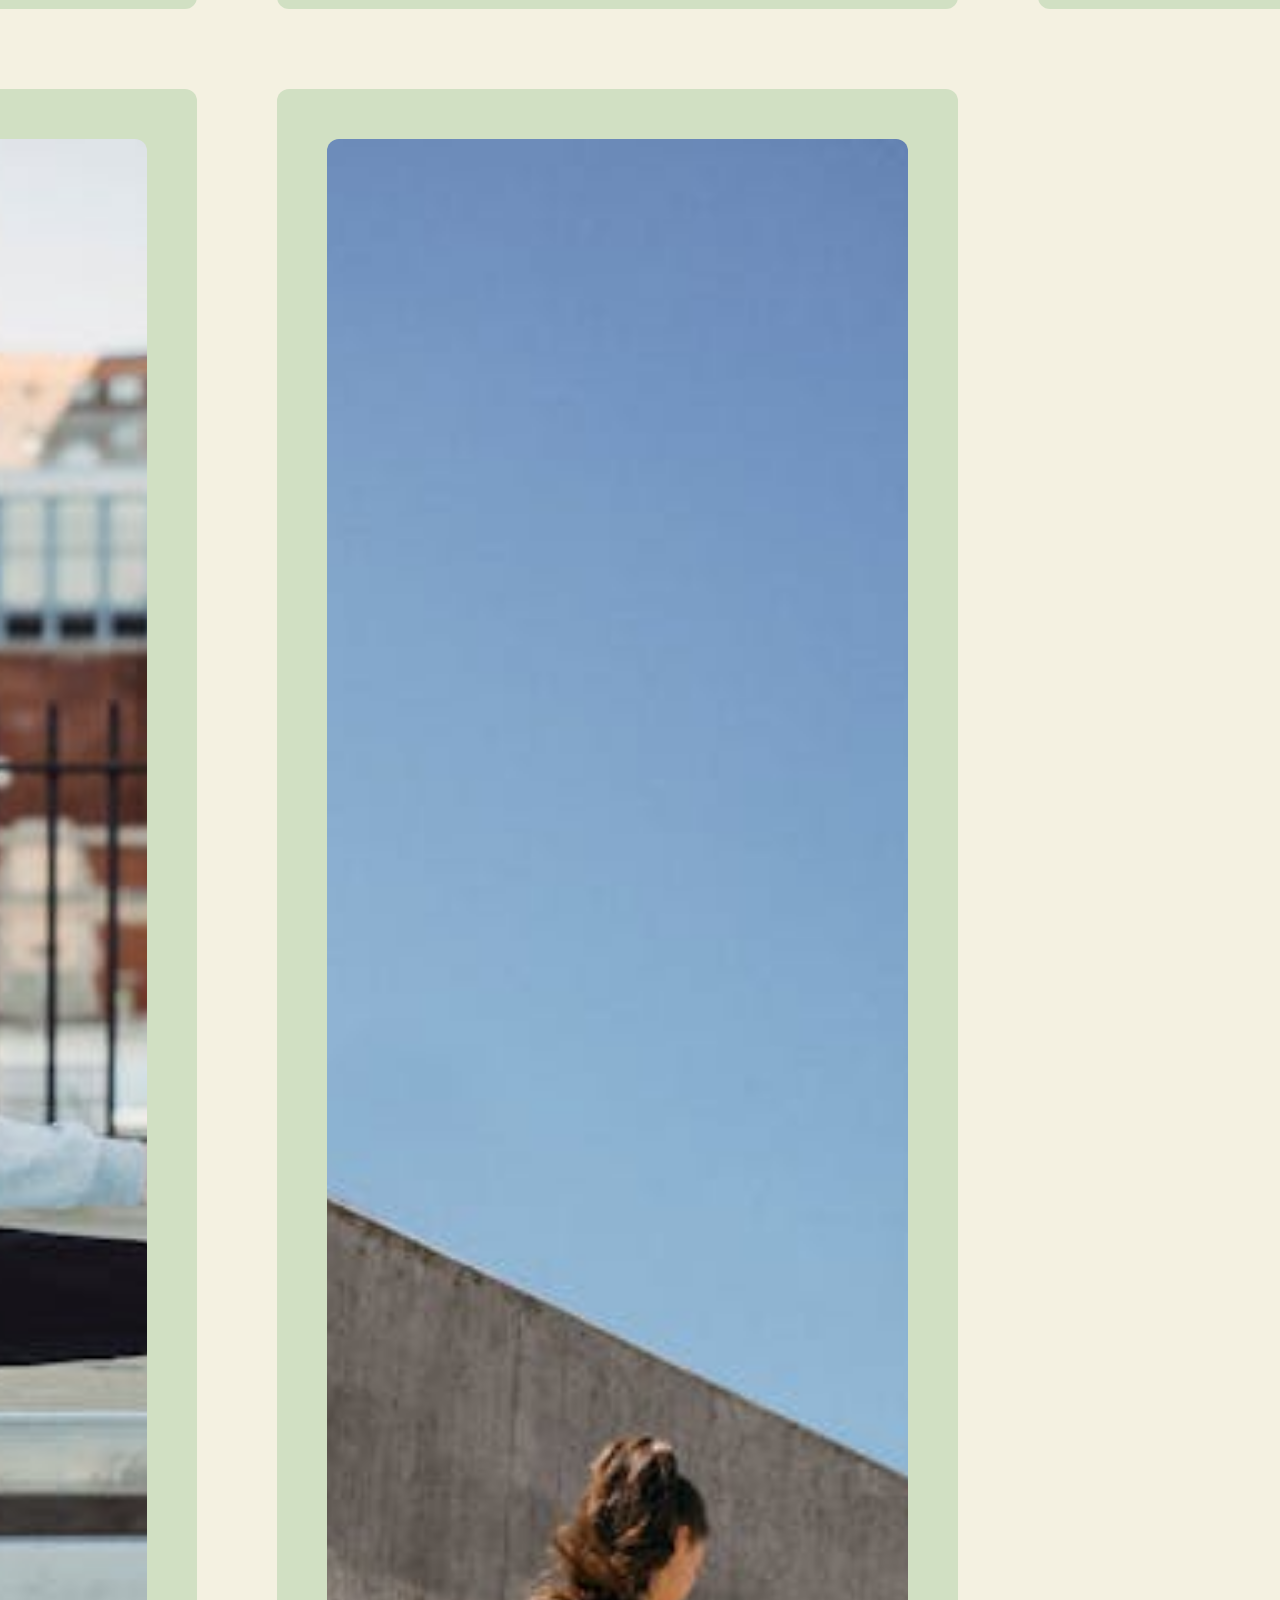
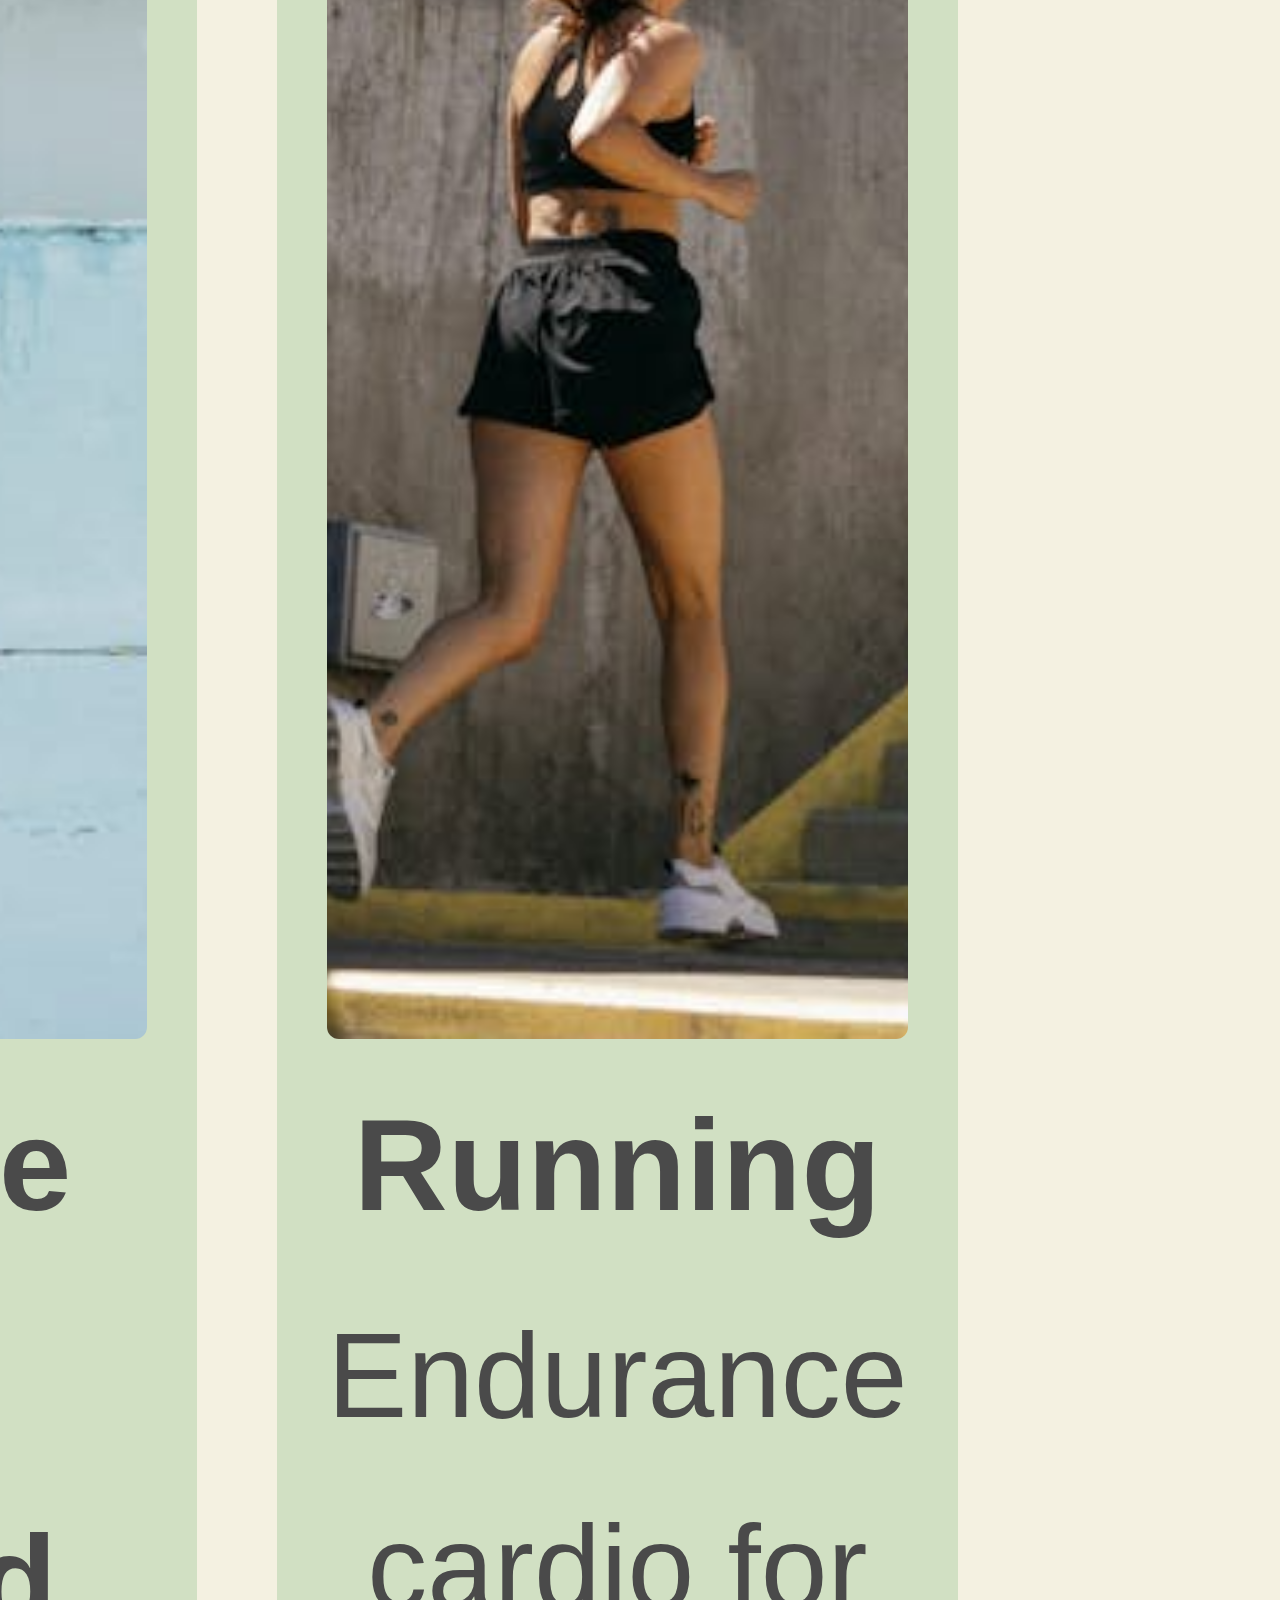
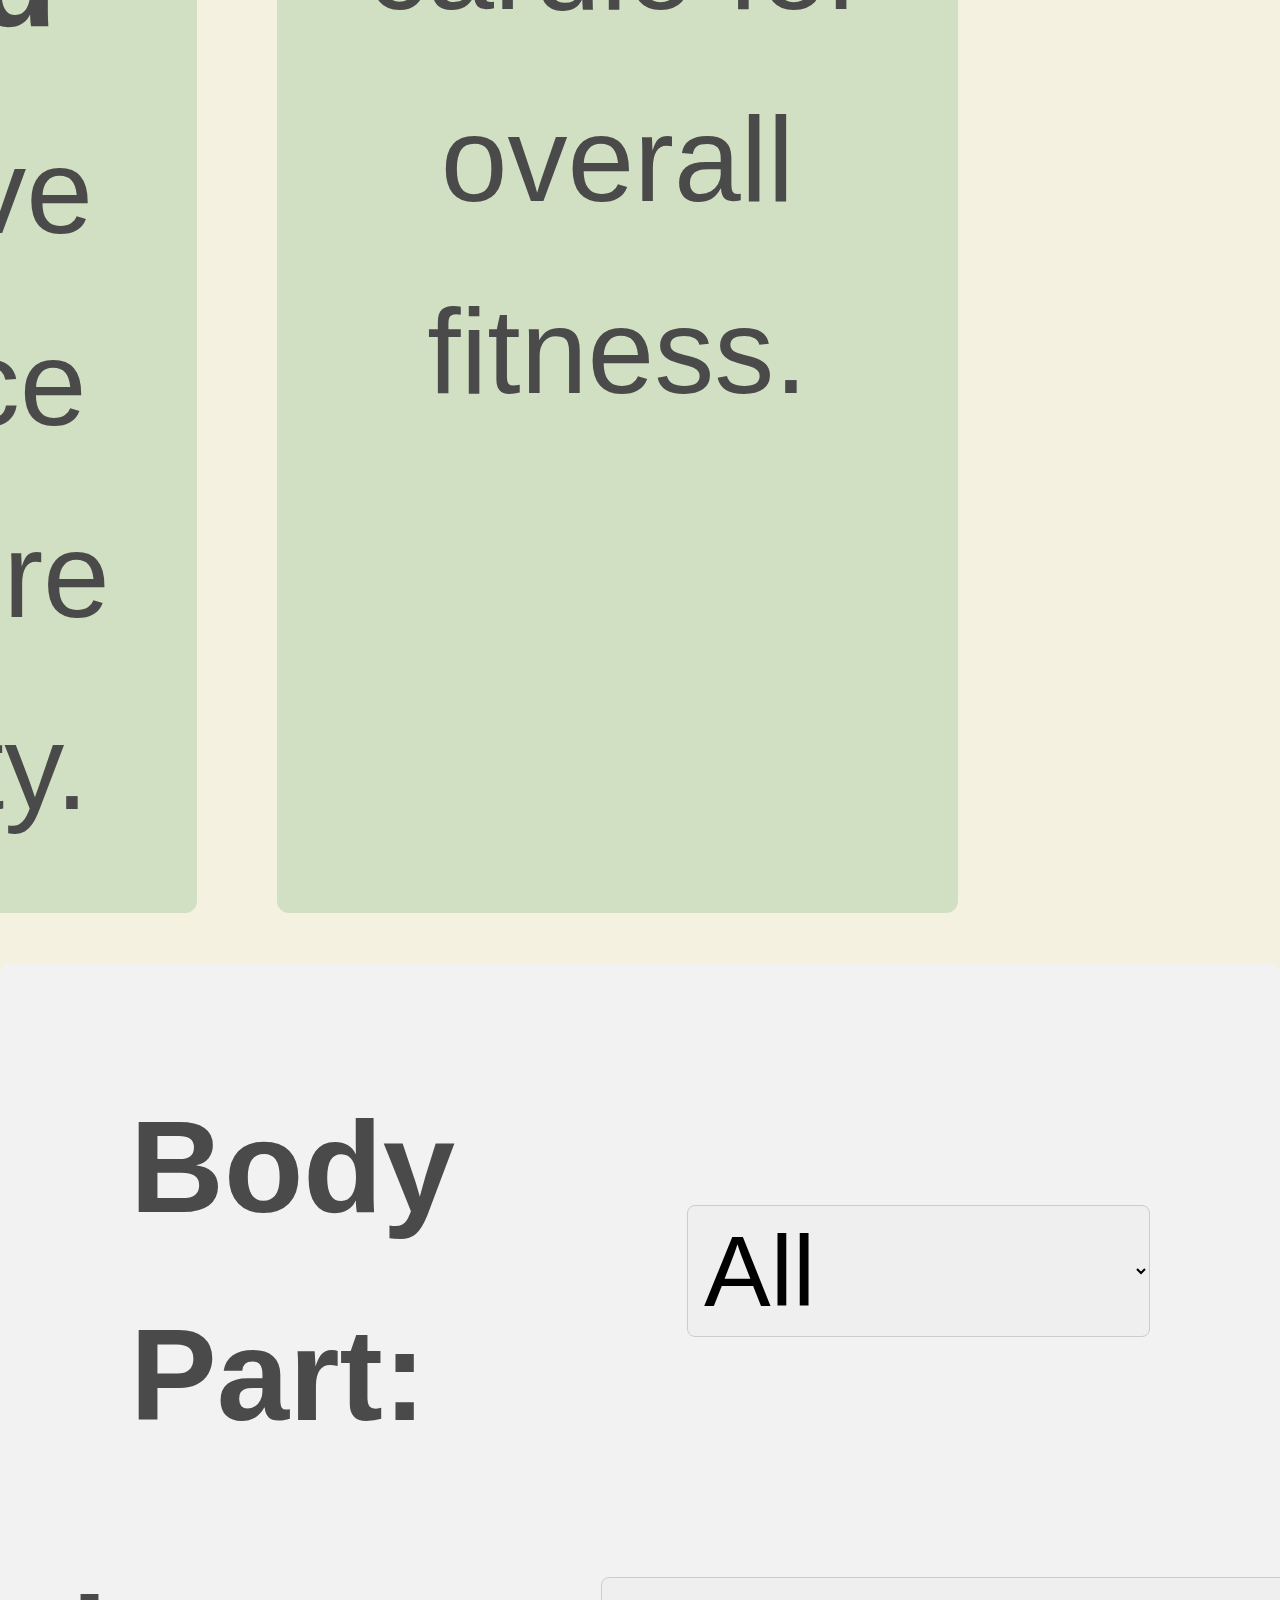
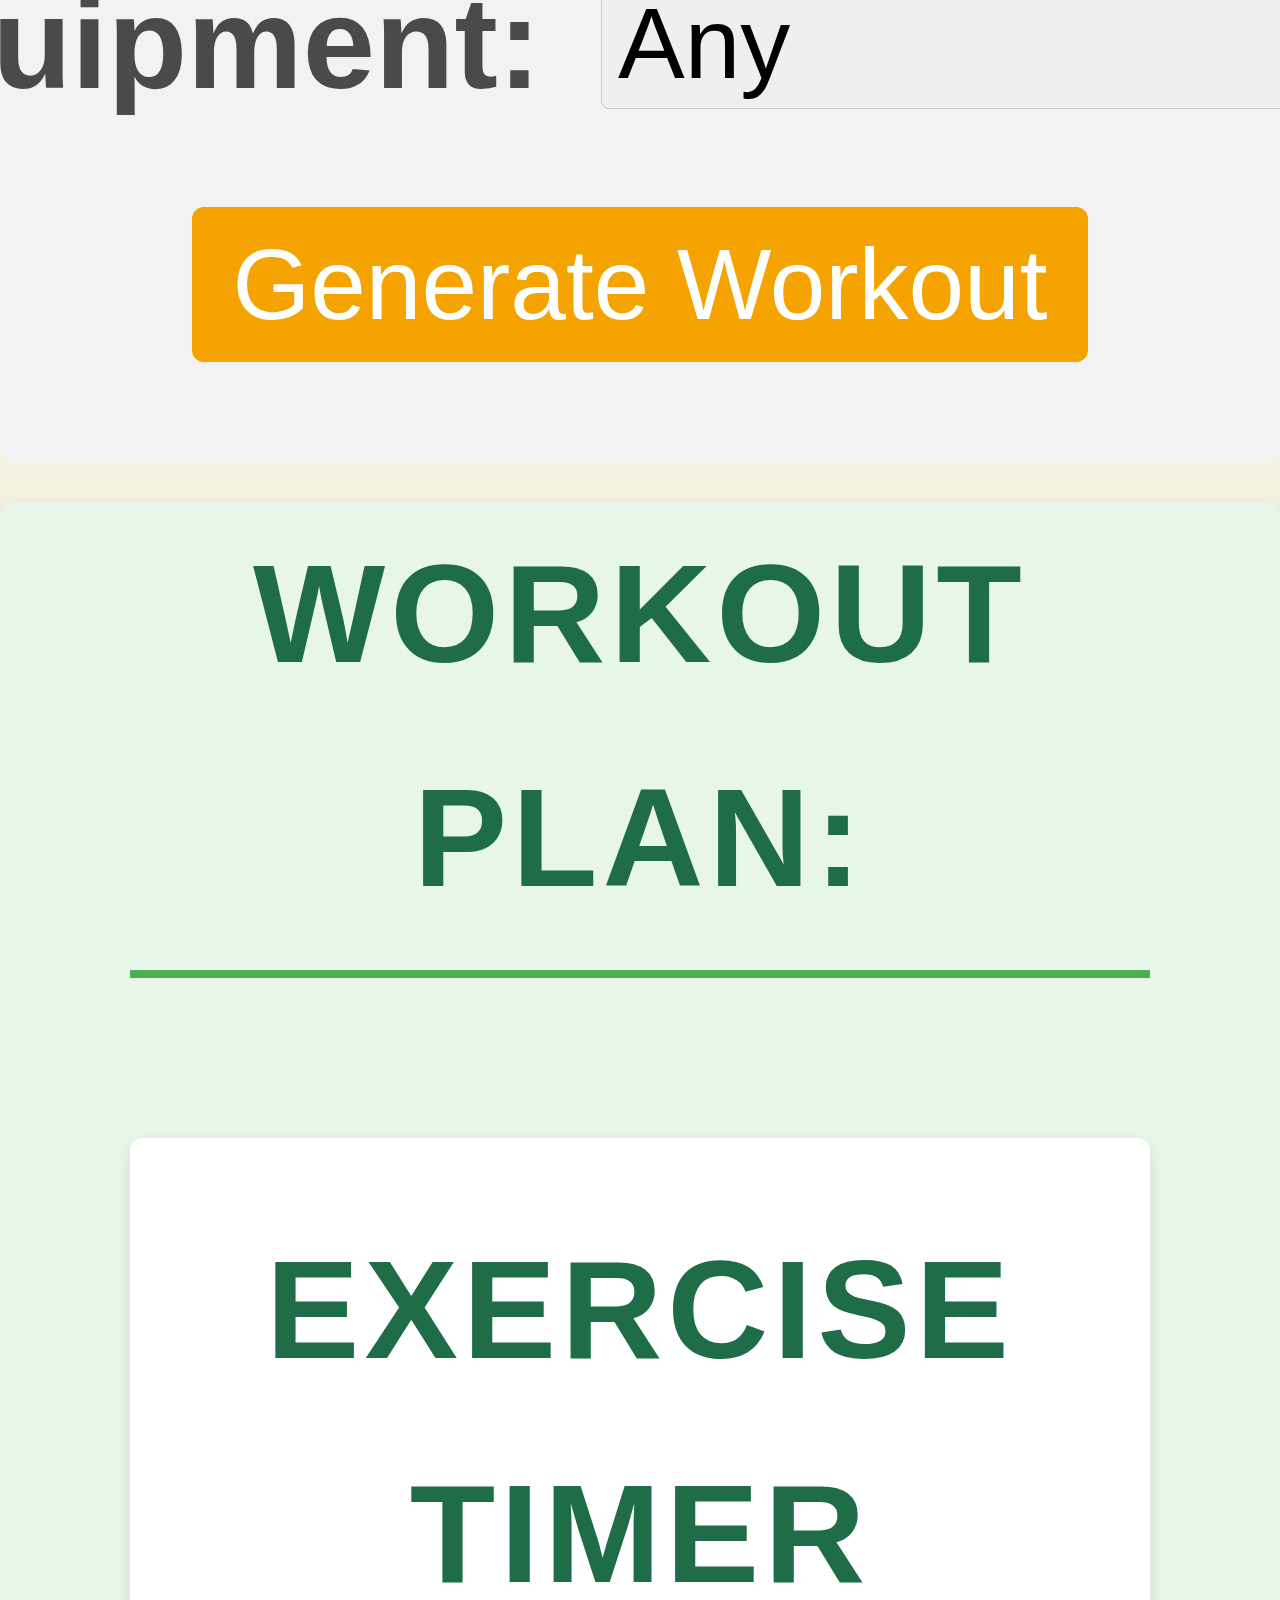
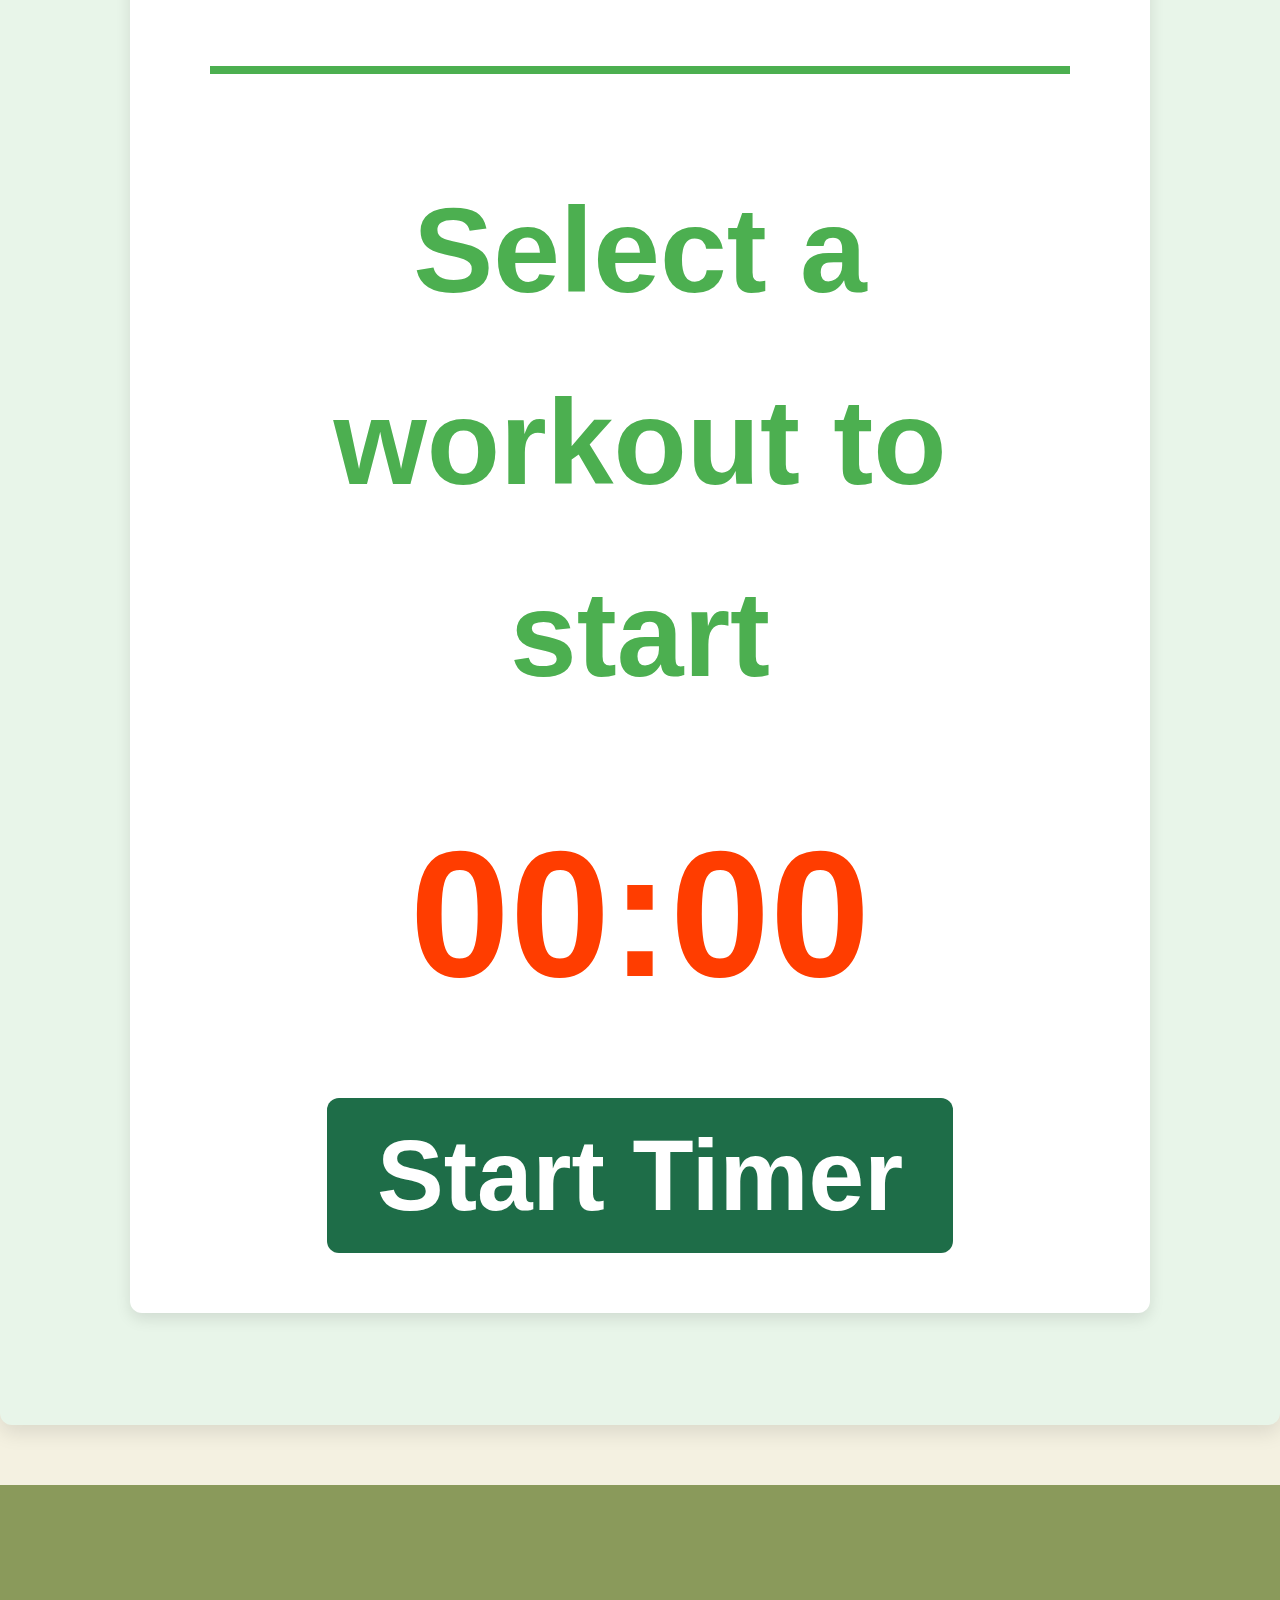
<file: workouts.html>
<!DOCTYPE html>
<html lang="en">
<head>
    <meta charset="UTF-8">
    <meta name="viewport" content="width=device-width, initial-scale=1.0">
    <title>Workout Generator</title>
    <link rel="stylesheet" href="Styles/workout.css">
    <script src="Scripts/workout.js" defer></script>

    <link rel="apple-touch-icon" sizes="180x180" href="../favicons/apple-touch-icon.png">
    <link rel="icon" type="image/png" sizes="32x32" href="../favicons/favicon-32x32.png">
    <link rel="icon" type="image/png" sizes="16x16" href="../favicons/favicon-16x16.png">
    <link rel="manifest" href="../favicons/site.webmanifest">
</head>
<body>
    <!--Header with nav-bar-->
    <header>
        <div class="nav-container">
            <div class="logo">GreenBite</div>
            <nav>
                <a href="index.html">HOME</a>
                <a href="recipes.html">RECIPES</a>
                <a href="calculator.html">CALCULATOR</a>
                <a href="workouts.html">WORKOUTS</a>
                <a href="mindfulness.html">MINDFULNESS</a>
                <a href="contact.html">CONTACT</a>
            </nav>
            <div class="hamburger">☰</div>
        </div>
    </header>

    <section class="hero-text">
        <p>Workout Generator</p>
    </section>

    <div class="front-image">
        <img src="images/workouts/front-image.jpg" alt="Healthy">
    </div>

    <!-- Workout Filter -->
    <div class="filter-container">
        <div class="filter-label">
            <span>Filter:</span>
        </div>
        <div class="filter-item">
            <label for="type">Type:</label>
            <select id="type">
                <option value="all">All</option>
                <option value="cardio">Cardio</option>
                <option value="strength">Strength</option>
                <option value="flexibility">Flexibility</option>
                <option value="balance">Balance</option>
            </select>
        </div>
        <div class="filter-item">
            <label for="duration">Duration:</label>
            <select id="duration">
                <option value="all">All</option>
                <option value="short">Short (&lt;15 min)</option>
                <option value="medium">Medium (15-30 min)</option>
                <option value="long">Long (&gt;30 min)</option>
            </select>
        </div>
        <div class="filter-item">
            <label for="search">Search:</label>
            <input type="text" id="search" placeholder="Type workout name...">
        </div>
    </div>

    <div class="container">

        <!-- Workouts Grid -->
        <section class="workout-cards">
            <div class="workout-card card" data-type="cardio" data-duration="short">
                <img src="images/workouts/jumping-jacks.png" alt="Jumping Jacks">
                <h2>Jumping Jacks</h2>
                <p>Quick full-body warm-up cardio exercise.</p>
            </div>
            <div class="workout-card card" data-type="strength" data-duration="medium">
                <img src="images/workouts/pushups.png" alt="Push-Ups">
                <h2>Push-Ups</h2>
                <p>Classic upper body strength exercise.</p>
            </div>
            <div class="workout-card card" data-type="flexibility" data-duration="short">
                <img src="images/workouts/forward_bend.png" alt="Forward Bend">
                <h2>Forward Bend Stretch</h2>
                <p>Stretch your hamstrings and lower back.</p>
            </div>
            <div class="workout-card card" data-type="balance" data-duration="medium">
                <img src="images/workouts/single_leg_stand.png" alt="Single Leg Stand">
                <h2>Single Leg Stand</h2>
                <p>Improve balance and core stability.</p>
            </div>
            <div class="workout-card card" data-type="cardio" data-duration="long">
                <img src="images/workouts/running.png" alt="Running">
                <h2>Running</h2>
                <p>Endurance cardio for overall fitness.</p>
            </div>
        </section>
    </div>

    <!-- Workout Modal -->
    <div id="workout-modal" class="modal">
        <div class="modal-content">
            <span class="close">&times;</span>
            <h2 id="modal-title">Workout Name</h2>

            <h3>Instructions</h3>
            <ol id="modal-steps"></ol>

            <h3>Duration & Type</h3>
            <p id="modal-info"></p>
        </div>
    </div>


    <!-- Workout Generator Filter -->
    <section class="filter-container workout-filter">
        <div class="filter-item">
            <label for="bodyPart">Body Part:</label>
            <select id="bodyPart">
                <option value="all">All</option>
                <option value="arms">Arms</option>
                <option value="legs">Legs</option>
                <option value="full body">Full Body</option>
                <option value="core">Core</option>
            </select>
        </div>

        <div class="filter-item">
            <label for="equipment">Equipment:</label>
            <select id="equipment">
                <option value="all">Any</option>
                <option value="none">None</option>
                <option value="dumbbells">Dumbbells</option>
                <option value="resistance bands">Resistance Bands</option>
            </select>
        </div>

        <button id="generateWorkout">Generate Workout</button>
    </section>

    <!-- Generated Workout -->
    <section class="generated-workout" style="padding: 0 130px;">
        <h3>Workout Plan:</h3>
        <ul id="workoutPlan"></ul>

        <div class="timer-section">
            <h3>Exercise Timer</h3>
            <p id="exerciseName">Select a workout to start</p>
            <p id="timer">00:00</p>
            <button id="startTimer">Start Timer</button>
        </div><br><br>
    </section>



    <!--Footer with newsletter-->
    <footer>
        <div class="footer-container">
            <div class="footer-logo-section">
                <h2>GreenBite</h2>
                <p>EXCLUSIVE LIFESTYLE, NUTRITION & HEALTH ADVICE</p>
            </div>

            <!--Subscribe Box-->
            <div class="footer-subscribe">
                <h2>Subscribe for Daily Health Tips</h2>
                <div class="subscribe-form">
                    <input type="email" placeholder="Enter your email">
                    <button>Subscribe</button>
                </div>
            </div>

            <!--Footer Navigation Links-->
            <div class="footer-links">
                <a href="index.html">HOME</a>
                <a href="recipes.html">RECIPES</a>
                <a href="calculator.html">CALCULATOR</a>
                <a href="workouts.html">WORKOUTS</a>
                <a href="mindfulness.html">MINDFULNESS</a>
                <a href="contact.html">CONTACT</a>
            </div>

            <!--Social Links-->
            <div class="footer-social">
                <a href="#">Facebook</a>
                <a href="#">Twitter</a>
                <a href="#">YouTube</a>
                <a href="#">Instagram</a>
                <a href="#">TikTok</a>
            </div>

            <!-- Copyright -->
            <p class="footer-copy">© 2025 GreenBite</p>
           
        </div>
    </footer>
</body>
</html>
</file>
<file: Styles/contact.css>
/* Apply to all elements */
* {
    margin: 0;
    padding: 0;
    box-sizing: border-box;
    font-family: 'Arial', sans-serif;
}

/* Page Background and Text */
body {
    line-height: 1.6;
    background-color: #f4f1e1; /* Light beige background */
    color: #4a4a4a; /* Dark gray text */
}

/*Header & Navigation Section*/

/* Top header bar */
header {
    background-color: #8a9a5b; /* Olive green header */
    color: #fff; /* White text in header */
    padding: 20px 0;
    position: sticky; /* Stay at the top when scrolling */
    top: 0; /* Stick to very top */
    z-index: 1000; /* Make sure header stays above other parts */
}

/* Container for logo + nav links */
.nav-container {
    width: 95%;
    max-width: 100%;
    margin: auto; /* Center it on the page */
    display: flex; /* Put logo and links in a row */
    align-items: center; /* Center items up and down */
    justify-content: space-between; /* Push logo left, links right */
}

/* Website logo text */
.logo {
    font-size: 200px;
    font-weight: bold;
    color: #f4a300; /* Warm yellow logo color */
}

/* Navigation links inside <nav> */
nav a {
    color: #fff; /* White text for menu items */
    font-size: 100px;
    text-decoration: none;
    margin-left: 80px; /* Add space between each link */
    font-weight: bold;
    transition: color 0.3s;  /* Smooth color change when hovering */
}

/* Change link color when mouse is over it */
nav a:hover {
    color: #f4a300; /* Warm yellow hover */
}

/* Hamburger icon (for mobile menus) */
.hamburger {
    display: none; /* Hide hamburger by default (desktop view) */
    font-size: 28px;
    cursor: pointer; /* Show pointer (hand) when hovering */
    color: #fff;
}

.hero-text {
    color: #4a4a4a;
    font-size: 200px;
    font-weight: 800;
    text-align: center;
    line-height: 1.2;
    margin: 80px auto;
}

/* Front image */
.front-image {
    width: 100%;
    display: flex;
    justify-content: center;
    margin: 0 0;
}

.front-image img {
    max-width: 100%;
    width: 100%;
    height: auto;
}

/* Intro text section */
.intro-text-section {
    text-align: center;
    padding: 0 20px 50px 20px;
}

.intro-text-section h2 {
    font-size: 200px;
    color: #4CAF50;
    margin-bottom: 15px;
}

.intro-text-section p {
    font-size: 100px;
    max-width: 4000px;
    margin: 0 auto;
}

/* Contact Form Section*/
.container {
    width: 90%;
    max-width: 90%;
    margin: 0 auto 60px auto;
    padding: 20px;
    background-color: #fff;
    border-radius: 12px;
    box-shadow: 0 8px 20px rgba(0,0,0,0.1);
}

.container h2 {
    text-align: center;
    font-size: 200px;
    color: #4CAF50;
    margin-bottom: 10px;
}

.container p {
    text-align: center;
    font-size: 100px;
    margin-bottom: 30px;
}

/* FORM STYLING */
#contactForm {
    display: flex;
    flex-direction: column;
    gap: 15px;
}

#contactForm input,
#contactForm textarea {
    padding: 12px;
    border-radius: 8px;
    border: 1px solid #ccc;
    font-size: 100px;
    width: 100%;
}

#contactForm textarea {
    min-height: 120px;
    resize: vertical;
}

#contactForm button {
    padding: 12px;
    border: none;
    border-radius: 8px;
    background-color: #4CAF50;
    color: #fff;
    font-size: 100px;
    cursor: pointer;
    transition: 0.3s;
}

#contactForm button:hover {
    background-color:#f4a300;
}

#form-msg {
    text-align: center;
    font-size: 100px;
    margin-top: 10px;
    color: red;
}

/* Map Section */
.map {
    margin-top: 40px;
    width: 100%;
    text-align: center;
}

.map h2 {
    font-size: 200px;
    color: #4CAF50;
    margin-bottom: 15px;
}

.map iframe {
    border-radius: 12px;
}

/* FAQ Section */
.faq {
    margin-top: 50px;
}

.faq h2 {
    text-align: center;
    font-size: 200px;
    color: #4CAF50;
    margin-bottom: 25px;
}

/* FAQ ITEMS */
.faq-item {
    margin-bottom: 15px;
    border-bottom: 1px solid #ddd;
}

.faq-question {
    width: 100%;
    text-align: left;
    background-color: #f1f1f1;
    padding: 12px 15px;
    font-size: 100px;
    border: none;
    border-radius: 8px;
    cursor: pointer;
    outline: none;
    transition: 0.3s;
}

.faq-question:hover {
    background-color: #a9a1a1;
}

.faq-answer {
    padding: 12px 15px;
    display: none;
    font-size: 100px;
}

/*Footer*/
footer {
    background-color: #8a9a5b; /* Olive green background */
    color: #fff; /* White text */
    padding: 60px 0 30px 0;    
    text-align: center; /* Center all text inside footer */
}

/* Footer container: stack items vertically */
.footer-container {
    width: 90%;               
    max-width: 90%;         
    margin: auto;              
    display: flex;             
    flex-direction: column; /* Stack items on top of each other */
    gap: 30px; /* More space between sections */
    align-items: center; /* Center items horizontally */
}

/* Logo Section */
.footer-logo-section h2 {
    font-size: 200px;
    margin-bottom: 10px;
    color: #f4a300;
}

.footer-subscribe h2 {
    font-size: 130px;   /* Huge subscribe heading */
}

.footer-logo-section p {
    margin: 0;
    font-size: 100px;
}

.footer-subscribe {
    background-color: #fff; 
    color: #4a4a4a;
    padding: 30px 25px;
    border-radius: 16px; 
    max-width: 3000px;
    width: 90%;
    margin: 20px auto;
    text-align: center;
    box-shadow: 0 4px 15px rgba(0,0,0,0.2);
}

.footer-subscribe h2 {
    color: #333; 
    font-size: 100px; 
    margin-bottom: 20px;
}

.footer-subscribe .subscribe-form {
    display: flex;
    gap: 10px;              /* Space between input and button */
    flex-wrap: wrap;         /* Stack on small screens */
}

.footer-subscribe .subscribe-form input[type="email"] {
    padding: 12px 15px;
    border-radius: 5px;
    border: 1px solid #ccc; 
    flex: 1; 
    min-width: 500px;
    font-size: 100px;
}

.footer-subscribe .subscribe-form button {
    padding: 62px 20px;
    border-radius: 5px;
    border: none;
    background-color: #f4a300;
    color: #fff;
    cursor: pointer;
    font-size: 80px;
}

.footer-subscribe .subscribe-form button:hover {
    background-color: #d18e00;
}

/* Menu's in Footer*/
.footer-links {
    display: flex; /* Arrange links in a row */
    justify-content: center;   
    flex-wrap: wrap; /* Wrap to next line on small screens */
    gap: 80px;        
    margin: 15px 0;           
}

.footer-links a {
    color: #fff;
    text-decoration: none; /* Remove underline */
    font-size: 100px; 
}

.footer-links a:hover {
    color: #f4a300;
}

/* Footer social icons */
.footer-social {
    display: flex; /* Arrange icons in a row */
    justify-content: center;
    gap: 80px;
    margin: 15px 0;
}

.footer-social a {
    color: #fff;
    text-decoration: none;
    font-size: 100px; 
}

.footer-social a:hover {
    color: #f4a300;
}

/* Footer copyright text */
.footer-copy {
    margin-top: 25px;
    font-size: 80px;
}

/* Medium screens: tablets and small laptops */
@media (max-width: 1200px) {
    /* Header and nav */
    .logo {
        font-size: 60px;
    }
    nav a {
        font-size: 20px;
        margin-left: 20px;
    }
    .hamburger {
        display: block;
    }

    /* Intro text */
    .intro-text-section h2 {
        font-size: 36px;
    }
    .intro-text-section p {
        font-size: 18px;
    }

    /* Contact form */
    .container h2 {
        font-size: 32px;
    }
    .container p,
    #contactForm input,
    #contactForm textarea,
    #contactForm button {
        font-size: 16px;
    }

    /* Map */
    .map h2 {
        font-size: 28px;
    }

    /* FAQ */
    .faq h2 {
        font-size: 28px;
    }
    .faq-question,
    .faq-answer {
        font-size: 16px;
    }

    /* Footer */
    .footer-logo-section h2 {
        font-size: 36px;
    }
    .footer-logo-section p {
        font-size: 16px;
    }
    .footer-subscribe h2 {
        font-size: 24px;
    }
    .footer-subscribe .subscribe-form input,
    .footer-subscribe .subscribe-form button {
        font-size: 16px;
        min-width: 150px;
    }
    .footer-links a,
    .footer-social a {
        font-size: 16px;
        gap: 20px;
    }
    .footer-copy {
        font-size: 14px;
    }
}

/* Small screens: mobile devices */
@media (max-width: 768px) {
    /* Header and nav */
    .nav-container {
        flex-direction: column;
        gap: 15px;
    }
    nav a {
        font-size: 16px;
        margin-left: 0;
    }

    /* Intro text */
    .intro-text-section h2 {
        font-size: 28px;
    }
    .intro-text-section p {
        font-size: 16px;
    }

    /* Contact form */
    .container h2 {
        font-size: 24px;
    }
    .container p,
    #contactForm input,
    #contactForm textarea,
    #contactForm button {
        font-size: 14px;
    }

    /* Map */
    .map h2 {
        font-size: 24px;
    }

    /* FAQ */
    .faq h2 {
        font-size: 24px;
    }
    .faq-question,
    .faq-answer {
        font-size: 14px;
    }

    /* Footer */
    .footer-logo-section h2 {
        font-size: 28px;
    }
    .footer-logo-section p {
        font-size: 14px;
    }
    .footer-subscribe h2 {
        font-size: 20px;
    }
    .footer-subscribe .subscribe-form input,
    .footer-subscribe .subscribe-form button {
        font-size: 14px;
        min-width: 100px;
    }
    .footer-links {
        flex-direction: column;
        gap: 15px;
    }
    .footer-links a,
    .footer-social a {
        font-size: 14px;
        gap: 15px;
    }
    .footer-copy {
        font-size: 12px;
    }
}
</file>
<file: Styles/workout.css>
/* Apply to all elements */
* {
    margin: 0;
    padding: 0;
    box-sizing: border-box;
    font-family: 'Arial', sans-serif;
}

/* Page Background and Text */
body {
    line-height: 1.6;
    background-color: #f4f1e1; /* Light beige background */
    color: #4a4a4a; /* Dark gray text */
}

/*Header & Navigation Section*/

/* Top header bar */
header {
    background-color: #8a9a5b; /* Olive green header */
    color: #fff; /* White text in header */
    padding: 20px 0;
    position: sticky; /* Stay at the top when scrolling */
    top: 0; /* Stick to very top */
    z-index: 1000; /* Make sure header stays above other parts */
}

/* Container for logo + nav links */
.nav-container {
    width: 95%;
    max-width: 100%;
    margin: auto; /* Center it on the page */
    display: flex; /* Put logo and links in a row */
    align-items: center; /* Center items up and down */
    justify-content: space-between; /* Push logo left, links right */
}

/* Website logo text */
.logo {
    font-size: 200px;
    font-weight: bold;
    color: #f4a300; /* Warm yellow logo color */
}

/* Navigation links inside <nav> */
nav a {
    color: #fff; /* White text for menu items */
    font-size: 100px;
    text-decoration: none;
    margin-left: 80px; /* Add space between each link */
    font-weight: bold;
    transition: color 0.3s;  /* Smooth color change when hovering */
}

/* Change link color when mouse is over it */
nav a:hover {
    color: #f4a300; /* Warm yellow hover */
}

/* Hamburger icon (for mobile menus) */
.hamburger {
    display: none; /* Hide hamburger by default (desktop view) */
    font-size: 28px;
    cursor: pointer; /* Show pointer (hand) when hovering */
    color: #fff;
}

.hero-text {
    color: #4a4a4a;
    font-size: 200px;
    font-weight: 800;
    text-align: center;
    line-height: 1.2;
    margin: 80px auto;
}

/* Front image */
.front-image {
    width: 100%;
    display: flex;
    justify-content: center;
    margin: 0 0;
}

.front-image img {
    max-width: 100%;
    width: 100%;
    height: auto;
}



/* Filter container */
.filter-container {
    display: flex;
    flex-wrap: wrap;
    justify-content: center;
    gap: 60px;
    padding: 100px 130px;
    margin-bottom: 40px;
    background-color: #f2f2f2;
    border-radius: 12px;
}

.filter-label span {
    font-weight: 700;
    font-size: 130px;
    color: #1e6d48;
}

.filter-item {
    display: flex;
    align-items: center;
    gap: 60px;
}

.filter-item label {
    font-weight: 600;
    font-size: 130px;
}

.filter-item select,
.filter-item input {
    padding: 8px 12px;
    border-radius: 8px;
    border: 1px solid #ccc;
    font-size: 100px;
}

/* Workout cards */
.workout-cards {
    display: grid;
    grid-template-columns: repeat(3, 1fr);
    gap: 80px;
    justify-content: center;
    padding: 50px 50px;
}

.workout-card {
    background-color: #d1e0c3;
    padding: 50px;
    border-radius: 12px;
    text-align: center;
    transition: transform 0.3s;
}

.workout-card:hover {
    transform: translateY(-5px);
}

.workout-card img {
    width: 100%;
    height: 2500px;
    object-fit: cover;
    border-radius: 12px;
    margin-bottom: 15px;
}

.workout-card h2 {
    font-size: 130px;
    margin-bottom: 10px;
}

.workout-card p {
    font-size: 120px;
}

/* Modal */
.modal {
    display: none;
    position: fixed;
    z-index: 1000;
    left: 0;
    top: 0;
    width: 100%;
    height: 100%;
    overflow-y: auto;
    background-color: rgba(0,0,0,0.6);
    padding: 50px;
}

.modal-content {
    background-color: #fff;
    margin: auto;
    padding: 60px;
    border-radius: 12px;
    width: 80%;
    position: relative;
}

/* Workout Modal overrides */
#workout-modal .modal-content {
  background-color: #e8f5e9; /* softer green tone */
  margin: 5% auto; 
  padding: 80px;
  border-radius: 20px;
  width: 90%; 
  max-width: 3200px; 
  box-shadow: 0 8px 30px rgba(0,0,0,0.5);
  animation: fadeIn 0.4s;
  text-align: left;
}

/* Modal Title */
#workout-modal h2#modal-title {
  font-size: 160px;
  font-weight: 700;
  color: #1e6d48;
  margin-bottom: 60px;
  text-align: center;
}

/* Section headings inside modal */
#workout-modal h3 {
  font-size: 130px;
  font-weight: 600;
  color: #2e7d32;
  margin-top: 60px;
  margin-bottom: 30px;
}

/* Ordered list for steps */
#workout-modal ol#modal-steps {
  font-size: 100px;
  line-height: 1.8;
  padding-left: 100px;
  color: #333;
}

/* Info paragraph */
#workout-modal p#modal-info {
  font-size: 110px;
  font-weight: 500;
  color: #444;
  background: #ffffff;
  padding: 40px;
  border-radius: 15px;
  box-shadow: inset 0 2px 10px rgba(0,0,0,0.1);
  margin-top: 30px;
}

/* Close button specific for workout modal */
#workout-modal .close {
  color: #444;
  font-size: 180px;
  font-weight: bold;
  float: right;
  cursor: pointer;
  transition: 0.3s;
}

#workout-modal .close:hover {
  color: #000;
  transform: scale(1.2);
}


.close {
    color: #aaa;
    position: absolute;
    top: 20px;
    right: 40px;
    font-size: 130px;
    font-weight: bold;
    cursor: pointer;
}

.generated-workout {
    background-color: #e8f5e9;
    padding: 100px 130px;
    border-radius: 12px;
    text-align: center;
    margin-bottom: 60px;
    box-shadow: 0 8px 20px rgba(0,0,0,0.1);
    display: flex;
    flex-direction: column;
    align-items: center;
    gap: 60px;
}

#workoutPlan {
    list-style: none;
    padding: 0;
    margin: 0;
    width: 100%;
    max-width: 1200px;
}

#workoutPlan li {
    font-size: 120px;
    font-weight: 600;
    color: #2e7d32;
    padding: 20px;
    margin-bottom: 20px;
    background-color: #ffffff;
    border-radius: 12px;
    box-shadow: 0 4px 10px rgba(0,0,0,0.1);
}

#generateWorkout {
    font-size: 100px;
    background-color: #f4a300;
    color: #fff;
    padding: 20px 40px;
    border-radius: 12px;
    border: none;
    cursor: pointer;
    transition: background-color 0.3s;
}

.generated-workout h3 {
    font-size: 140px;
    font-weight: 700;
    color: #1e6d48;
    text-transform: uppercase;
    text-align: center;
    margin-bottom: 40px;
    letter-spacing: 5px;
    border-bottom: 8px solid #4caf50;
    display: inline-block;
    padding-bottom: 20px;
}


.timer-section {
    background-color: #ffffff;
    padding: 60px 80px;
    border-radius: 12px;
    box-shadow: 0 6px 15px rgba(0,0,0,0.1);
    display: flex;
    flex-direction: column;
    align-items: center;
    gap: 40px;
    width: 100%;
    max-width: 2000px;
}

#exerciseName {
    font-size: 120px;
    font-weight: 600;
    color: #4caf50;
}

#timer {
    font-size: 180px;
    font-weight: 700;
    color: #ff3d00;
}

#startTimer {
    padding: 20px 50px;
    font-size: 100px;
    font-weight: 600;
    color: #ffffff;
    background-color: #1e6d48;
    border: none;
    border-radius: 12px;
    cursor: pointer;
    transition: 0.3s;
}

#startTimer:hover {
    background-color: #145a38;
    transform: scale(1.05);
}

/* Responsive adjustments */
@media(max-width:1200px) {
    .generated-workout { padding: 50px; gap: 40px; }
    #workoutPlan li { font-size: 100px; padding: 15px; }
    .timer-section { padding: 40px; gap: 30px; }
    #exerciseName { font-size: 100px; }
    #timer { font-size: 140px; }
    #startTimer { font-size: 80px; padding: 15px 40px; }
}

@media(max-width:800px) {
    #workoutPlan li { font-size: 80px; }
    .timer-section { padding: 30px; gap: 20px; }
    #exerciseName { font-size: 70px; }
    #timer { font-size: 100px; }
    #startTimer { font-size: 60px; padding: 12px 30px; }
}



/*Footer*/
footer {
    background-color: #8a9a5b; /* Olive green background */
    color: #fff; /* White text */
    padding: 60px 0 30px 0;    
    text-align: center; /* Center all text inside footer */
}

/* Footer container: stack items vertically */
.footer-container {
    width: 90%;               
    max-width: 90%;         
    margin: auto;              
    display: flex;             
    flex-direction: column; /* Stack items on top of each other */
    gap: 30px; /* More space between sections */
    align-items: center; /* Center items horizontally */
}

/* Logo Section */
.footer-logo-section h2 {
    font-size: 200px;
    margin-bottom: 10px;
    color: #f4a300;
}

.footer-subscribe h2 {
    font-size: 130px;   /* Huge subscribe heading */
}

.footer-logo-section p {
    margin: 0;
    font-size: 100px;
}

.footer-subscribe {
    background-color: #fff; 
    color: #4a4a4a;
    padding: 30px 25px;
    border-radius: 16px; 
    max-width: 3000px;
    width: 90%;
    margin: 20px auto;
    text-align: center;
    box-shadow: 0 4px 15px rgba(0,0,0,0.2);
}

.footer-subscribe h2 {
    color: #333; 
    font-size: 100px; 
    margin-bottom: 20px;
}

.footer-subscribe .subscribe-form {
    display: flex;
    gap: 10px;              /* Space between input and button */
    flex-wrap: wrap;         /* Stack on small screens */
}

.footer-subscribe .subscribe-form input[type="email"] {
    padding: 12px 15px;
    border-radius: 5px;
    border: 1px solid #ccc; 
    flex: 1; 
    min-width: 500px;
    font-size: 100px;
}

.footer-subscribe .subscribe-form button {
    padding: 62px 20px;
    border-radius: 5px;
    border: none;
    background-color: #f4a300;
    color: #fff;
    cursor: pointer;
    font-size: 80px;
}

.footer-subscribe .subscribe-form button:hover {
    background-color: #d18e00;
}

/* Menu's in Footer*/
.footer-links {
    display: flex; /* Arrange links in a row */
    justify-content: center;   
    flex-wrap: wrap; /* Wrap to next line on small screens */
    gap: 80px;        
    margin: 15px 0;           
}

.footer-links a {
    color: #fff;
    text-decoration: none; /* Remove underline */
    font-size: 100px; 
}

.footer-links a:hover {
    color: #f4a300;
}

/* Footer social icons */
.footer-social {
    display: flex; /* Arrange icons in a row */
    justify-content: center;
    gap: 80px;
    margin: 15px 0;
}

.footer-social a {
    color: #fff;
    text-decoration: none;
    font-size: 100px; 
}

.footer-social a:hover {
    color: #f4a300;
}

/* Footer copyright text */
.footer-copy {
    margin-top: 25px;
    font-size: 80px;
}
</file>
